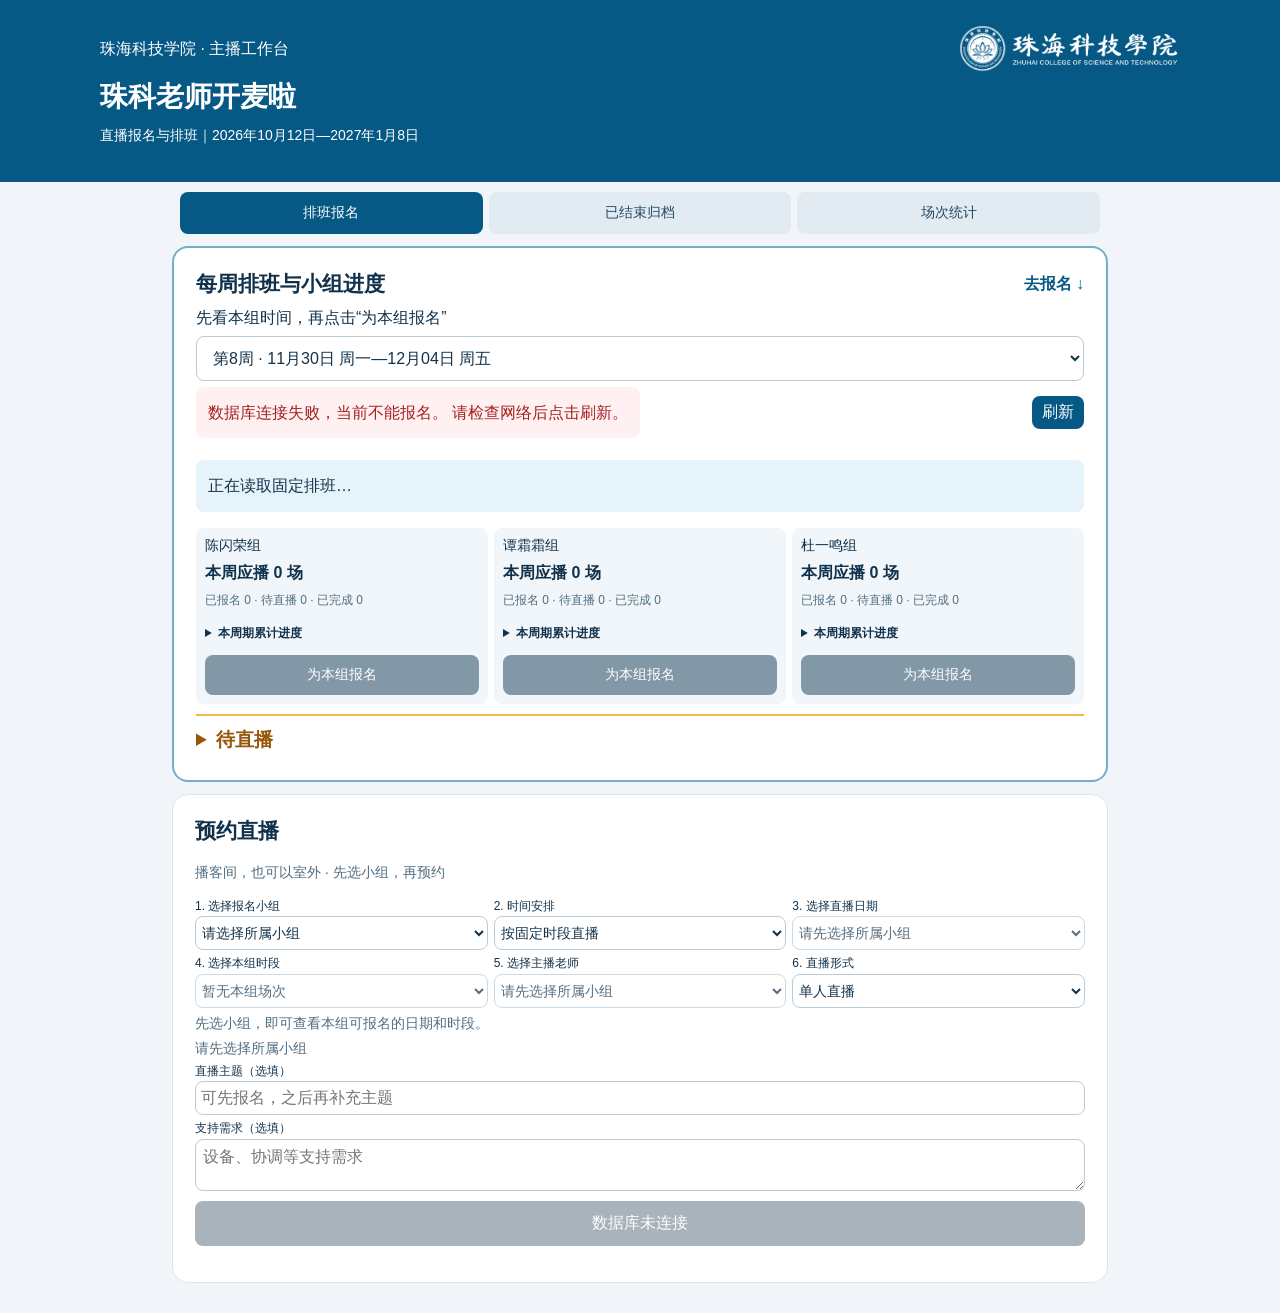
<file: zhuke-live/index.html>
<!doctype html><html lang="zh-CN"><head><meta charset="UTF-8"><meta name="viewport" content="width=device-width,initial-scale=1"><title>珠科老师开麦啦 · 直播报名</title><style>
:root{font-family:-apple-system,BlinkMacSystemFont,"PingFang SC",sans-serif;color:#12324b;background:#f1f5f9}*{box-sizing:border-box}body{margin:0}header{background:#075985;color:white;padding:26px max(20px,calc((100vw - 1080px)/2))}h1{font-size:28px;margin:6px 0}header p{margin:8px 0;line-height:1.7}main{max-width:1120px;margin:auto;padding:20px;display:grid;grid-template-columns:340px 1fr;gap:20px}section{background:white;border:1px solid #dbe5ee;border-radius:16px;padding:22px;margin-bottom:18px}h2{font-size:21px;margin:0 0 16px}label{display:block;font-size:16px;margin:14px 0 7px}input,select,textarea,button{font:inherit;font-size:16px;border-radius:8px;padding:12px;border:1px solid #b8cbd9;max-width:100%}input,select,textarea{width:100%;background:#fff;color:#12324b}textarea{min-height:76px}button{cursor:pointer;background:#075985;color:white;border:0}button:disabled{background:#8298a7;cursor:not-allowed}.wide{width:100%;margin-top:18px}.muted{font-size:14px;color:#536d80;line-height:1.7}.notice{background:#e7f3fb;padding:12px;border-radius:8px;line-height:1.7}.error{color:#a52121;background:#fff1f1}.card{padding:14px 0;border-bottom:1px solid #e0e8ee;line-height:1.7}.card:last-child{border:0}.card strong{font-size:18px}.badge{font-size:14px;color:#036b4a;float:right}.card p{margin:5px 0;white-space:pre-wrap;overflow-wrap:anywhere}.card button{padding:8px 12px;margin-top:8px}.stats{display:flex;gap:10px;flex-wrap:wrap}.stat{background:#f0f6fa;border-radius:8px;padding:10px;flex:1;min-width:130px}.stat b{font-size:22px;display:block;margin-top:8px}.stat progress{display:block;width:100%;height:8px;margin:10px 0;accent-color:#075985}#message{white-space:pre-wrap}summary{cursor:pointer}table{width:100%;border-collapse:collapse;font-size:14px}td,th{text-align:left;padding:9px 3px;border-bottom:1px solid #e1e7eb}footer{padding:12px 22px 32px;text-align:center}.row{display:flex;gap:10px;align-items:center;justify-content:space-between}@media(max-width:760px){main{display:block;padding:12px}header{padding:22px 18px}section{padding:18px}h1{font-size:26px}}:focus-visible{outline:3px solid #f7b84e;outline-offset:3px}
details.fold{border:1px solid #dbe5ee;border-radius:10px;margin:12px 0;padding:12px}summary{font-weight:600;padding:5px 0}.actions{display:flex;gap:8px;flex-wrap:wrap}dialog{border:1px solid #b8cbd9;border-radius:16px;width:min(520px,92vw);max-height:90vh;overflow:auto;color:#12324b}dialog::backdrop{background:#12324b80}.history-entry{border-top:1px solid #dbe5ee;padding:10px 0;white-space:pre-wrap;overflow-wrap:anywhere}.header-top{display:flex;justify-content:space-between;align-items:center;gap:16px}.school-logo{display:block;width:220px;height:auto;flex-shrink:0;object-fit:contain}@media(max-width:760px){.header-top{gap:12px;font-size:12px}.school-logo{width:140px}header h1{margin-top:16px}}.time-pair{display:grid;grid-template-columns:1fr 1fr;gap:10px}.compact-fold{margin:8px 0}.compact-fold>summary{font-size:16px}.stat p{margin:6px 0}header p{font-size:14px}footer{font-size:12px}@media(max-width:760px){header{padding:12px 16px}header h1{font-size:22px;margin:8px 0}header p{margin:4px 0;font-size:12px}.school-logo{width:120px}main{padding:8px;gap:8px}section{padding:12px;margin-bottom:10px;border-radius:12px}h2{font-size:18px;margin-bottom:8px}label{font-size:14px;margin:9px 0 4px}input,select,textarea,button{padding:9px}textarea{min-height:55px}.muted{font-size:12px;line-height:1.55}.notice{font-size:13px;padding:8px;margin:8px 0}.wide{margin-top:12px}details.fold{padding:8px;margin:8px 0}.stat b{font-size:18px}.card strong{font-size:16px}footer{padding:4px 12px 14px}}.overview{grid-column:1/-1;margin-bottom:0;background:linear-gradient(120deg,#fff,#edf8f6)}.overview h2{margin-bottom:2px}.overview-total{color:#047857;font-size:25px;white-space:nowrap}.overview-total small{font-size:13px;font-weight:400}.overview-row{display:grid;grid-template-columns:80px 1fr 52px;gap:10px;align-items:center;margin:12px 0}.overview-track{height:15px;border-radius:8px;background:#dfe9ee;overflow:hidden}.overview-fill{height:100%;border-radius:8px;background:#07866b}.overview-row:nth-child(2) .overview-fill{background:#087caf}.overview-row:nth-child(3) .overview-fill{background:#7760b7}.overview-row b{text-align:right;font-size:20px}.overview .muted{margin:6px 0 0}@media(max-width:760px){.overview{margin-bottom:10px}.overview-row{margin:10px 0;grid-template-columns:75px 1fr 48px;font-size:14px}.overview-total{font-size:23px}.overview-row b{font-size:19px}}.week-front{grid-column:1/-1;margin-bottom:0;border:2px solid #73afcb}.week-front h2{margin-bottom:0}.week-front label{margin-top:10px}.jump-book{color:#075985;white-space:nowrap;font-weight:600;text-decoration:none}.week-front .stat{min-width:220px}.group-times{font-size:15px;font-weight:600;line-height:1.65;color:#075985}.week-front .stat>button{width:100%;margin-top:8px;padding:8px}.week-front .stat>details{font-size:13px}.week-front .stat>details b{font-size:17px}.pending-front{margin-top:14px;border-top:2px solid #f0b94c;padding-top:10px}.pending-front>summary{color:#97570b;font-size:19px;margin:0}.pending-front>p{margin:4px 0}.pending-item{background:#fff7e7;border-left:4px solid #e8a62b;border-radius:7px;padding:9px 10px;margin-top:8px;display:flex;align-items:center;gap:8px;justify-content:space-between}.pending-item p{margin:2px 0}.pending-item button{padding:7px 10px;flex-shrink:0}.pending-item strong{font-size:15px}#form{scroll-margin-top:12px}@media(max-width:760px){.week-front{margin-bottom:10px}.week-front .stat{min-width:100%;padding:9px}.week-front .stat>b{font-size:16px;margin-top:5px}.group-times{font-size:14px}.week-front .stat>button{width:auto;margin-top:3px;padding:6px 12px}.week-front .stats{gap:8px}.pending-item strong{font-size:14px}}.pending-front>summary{padding:5px 0}.sync-row{gap:8px}.sync-row p{margin:6px 0}.sync-row button{padding:6px 10px;flex-shrink:0}#schedule>.fold{margin:0}
[hidden]{display:none!important}main{display:block;max-width:960px;padding:12px}.view-page{min-width:0}.page-nav{display:flex;gap:6px;max-width:936px;margin:10px auto 0;padding:0 8px;position:sticky;top:0;z-index:5;background:#f1f5f9}.page-nav button{flex:1;background:#e1ebf1;color:#244b63;font-size:14px;padding:12px 4px}.page-nav button[aria-current="page"]{background:#075985;color:white}.week-front{margin-bottom:12px}.week-front .stats{display:grid;grid-template-columns:repeat(3,minmax(0,1fr));gap:6px}.week-front .stat{min-width:0;padding:9px;font-size:14px;display:flex;flex-direction:column}.week-front .stat>b{font-size:16px}.week-front .stat>button{width:100%;margin-top:auto;min-height:40px;padding:8px 2px;font-size:14px}.week-front .stat>details{margin:4px 0 8px;font-size:12px}.week-front .stat>details b{font-size:13px}.group-times{font-size:12px;line-height:1.5}.stat .muted{font-size:12px}.stat summary{font-size:12px}#form{display:grid;grid-template-columns:repeat(2,minmax(0,1fr));gap:8px 10px}#form>.muted,#form>details,#form>button,#form>#specialFields{grid-column:1/-1}#form .form-field{min-width:0}#form label{font-size:14px;margin:0 0 4px}#form input,#form select{min-width:0;font-size:16px;padding:9px 5px}#form p{margin:2px 0}#form>.wide{margin-top:0}#form>details{margin:0}#form .time-pair{margin-top:6px}.overview{margin-bottom:12px}.pending-front{margin-top:10px;padding-top:6px}footer{font-size:12px}#counts{overflow-x:auto}@media(max-width:760px){main{padding:8px}.week-front{padding:10px}.week-front .stat{padding:7px 5px;font-size:13px}.week-front .stat>b{font-size:14px}.week-front .stat p{margin:4px 0}.group-times{font-size:11px}.week-front .stat .muted{font-size:11px}.week-front .stat>button{font-size:13px}.week-front h2{font-size:17px}.jump-book{font-size:13px}.page-nav{margin-top:6px}.pending-front>summary{font-size:17px}}
.archive-metrics{display:grid;grid-template-columns:repeat(3,minmax(0,1fr));gap:8px;margin:14px 0 20px}.archive-metric{padding:12px 6px;background:#f0f6fa;border-radius:8px;text-align:center}.archive-metric strong{display:block;font-size:30px;color:#075985;margin-bottom:4px}.archive-metric span{font-size:13px}#archivePage h3{font-size:17px;margin:12px 0}#archiveChart .overview-row{grid-template-columns:80px 1fr 56px;margin:20px 0}#archiveChart .overview-track{height:22px;border-radius:4px}#archiveChart .overview-fill{border-radius:4px}#archivePage>section{margin-bottom:10px}#archiveScale{margin-top:0}@media(max-width:360px){#archiveTitle{font-size:16px}.archive-metric strong{font-size:26px}#archiveChart .overview-row{grid-template-columns:72px 1fr 48px;gap:7px;font-size:14px}}
.count-legend{display:flex;gap:20px;font-size:13px;margin:14px 0}.count-legend span{display:flex;align-items:center;gap:6px}.count-legend i{display:inline-block;width:13px;height:13px;border-radius:3px}.done-key,.teacher-done{background:#087caf}.pending-key,.teacher-pending{background:#eab64c}.teacher-chart-row{margin:16px 0}.teacher-chart-row .row{font-size:14px}.teacher-chart-row .row span{color:#536d80}.teacher-track{display:flex;height:18px;background:#edf2f5;border-radius:4px;overflow:hidden;margin-top:6px}.teacher-chart-row p{margin:4px 0;font-size:12px}#countScale{font-size:12px}
.group-buttons{display:flex;gap:6px;margin:8px 0}.group-buttons button{flex:1;min-width:0;padding:9px 2px;font-size:14px;background:#e1ebf1;color:#244b63}.group-buttons button[aria-pressed="true"]{background:#075985;color:#fff}#submit:disabled{background:#a8b3bb;color:#fff}#form{gap:6px 8px}#form label{margin-bottom:2px}#form input,#form select{padding:7px 5px}
#counts{display:grid;grid-template-columns:repeat(2,minmax(0,1fr));gap:8px 12px;overflow:visible}.teacher-chart-row{margin:0;min-width:0}.teacher-chart-row .row{gap:2px;font-size:13px}.teacher-chart-row .row span{white-space:nowrap;font-size:12px}.teacher-track{height:12px;margin-top:3px}.teacher-chart-row p{margin:2px 0;line-height:1.3}.count-legend{margin:8px 0;gap:12px}#countFreshness{margin:5px 0}#form{grid-template-columns:repeat(3,minmax(0,1fr));gap:6px}#form .form-field{min-width:0}#form .form-field:has(#bookingTeam){order:1}#form .form-field:has(#timeMode){order:2}#form .form-field:has(#date){order:3}#form .form-field:has(#slot){order:4}#form .form-field:has(#teacher){order:5}#form .form-field:has(#mode){order:6}#form #groupHint{order:7}#form #specialFields{order:8}#form #partnerField{order:9;grid-column:span 2;min-width:0}#form #timeHint{order:10}#form .form-field:has(#topic){order:11;grid-column:1/-1}#form .support-field{order:12;grid-column:1/-1}#form #submit{order:13}#form select{width:100%;font-size:14px;padding:7px 2px}#form label{font-size:12px;line-height:1.3}#form textarea{min-height:44px;padding:7px;resize:vertical}#form #groupHint{margin:0;line-height:1.35}#form #timeHint{margin:0;line-height:1.35}
</style></head><body><header><div class="header-top"><div>珠海科技学院 · 主播工作台</div><img class="school-logo" src="[data-uri]" alt="珠海科技学院校徽及校名" width="560" height="118"></div><h1>珠科老师开麦啦</h1><p>直播报名与排班｜2026年10月12日—2027年1月8日</p></header><nav class="page-nav" aria-label="工作台页面"><button id="bookingTab" type="button" aria-current="page" onclick="showPage('booking')">排班报名</button><button id="archiveTab" type="button" onclick="showPage('archive')">已结束归档</button><button id="countsTab" type="button" onclick="showPage('counts')">场次统计</button></nav><main><div id="bookingPage" class="view-page"><section class="week-front" aria-labelledby="weekTitle"><div class="row"><h2 id="weekTitle">每周排班与小组进度</h2><a class="jump-book" href="#form">去报名 ↓</a></div><label for="week">先看本组时间，再点击“为本组报名”</label><select id="week"></select><div class="row sync-row"><p id="connection" class="muted" role="status">正在读取最新排班…</p><button id="refresh">刷新</button></div><p id="rotation" class="notice"></p><div id="stats" class="stats"></div><details class="pending-front"><summary id="pendingTitle">待直播</summary><div id="pendingPreview"></div></details></section><div><section><h2>预约直播</h2><p class="muted">播客间，也可以室外 · 先选小组，再预约</p><form id="form"><div class="form-field"><label for="bookingTeam">1. 选择报名小组</label><select id="bookingTeam" required><option value="">请选择所属小组</option></select></div><p id="groupHint" class="muted">先选小组，即可查看本组可报名的日期和时段。</p><div class="form-field"><label for="timeMode">2. 时间安排</label><select id="timeMode"><option value="fixed">按固定时段直播</option><option value="special">特殊时间（当天改播）</option><option value="completed">补登记已完成直播</option></select></div><div class="form-field"><label for="date">3. 选择直播日期</label><select id="date" required></select></div><div class="form-field"><label id="slotLabel" for="slot">4. 选择本组时段</label><select id="slot" required></select></div><div id="specialFields" hidden><div class="time-pair"><div><div class="form-field"><label for="specialStart">实际开始</label><input id="specialStart" type="time" value="16:00" disabled></div></div><div><div class="form-field"><label for="specialEnd">实际结束</label><input id="specialEnd" type="time" value="17:00" disabled></div></div></div><p class="muted">调整原定当天的直播时间，仍抵扣所选原定场次。</p></div><div class="form-field"><label for="teacher">5. 选择主播老师</label><select id="teacher" required disabled><option value="">请先选择所属小组</option></select></div><div class="form-field"><label for="mode">6. 直播形式</label><select id="mode"><option value="single">单人直播</option><option value="pair">双人直播（限同组）</option></select></div><div id="partnerField" hidden><div class="form-field"><label for="partner">第二位主播</label><select id="partner" disabled><option value="">请先选择主播老师</option></select></div></div><p class="muted" id="timeHint" role="status"></p><div class="form-field"><label for="topic">直播主题（选填）</label><input id="topic" maxlength="200" placeholder="可先报名，之后再补充主题"></div><div class="form-field support-field"><label for="support">支持需求（选填）</label><textarea id="support" maxlength="500" placeholder="设备、协调等支持需求"></textarea></div><button id="submit" class="wide" disabled>连接数据库中…</button></form><p id="message" role="status" class="muted"></p></section></div></div><div id="archivePage" class="view-page" hidden><section aria-labelledby="archiveTitle"><div class="row"><h2 id="archiveTitle">已结束直播 · 数据总览</h2><button type="button" onclick="refresh(false)">刷新</button></div><label for="archiveRange">统计范围</label><select id="archiveRange"><option value="all">全部已结束直播（含历史）</option><option value="month">本月已结束直播</option><option value="week">本周已结束直播</option></select><p id="archiveFreshness" class="muted" role="status">正在读取直播数据…</p><div id="archiveMetrics" class="archive-metrics"></div><h3>各小组已完成场次</h3><div id="archiveChart" role="img" aria-label="各小组已完成直播场次"></div><p id="archiveScale" class="muted"></p><p class="muted">按直播日期统计，仅计已登记结束的场次。双人直播计1场；跨组代播计入主主播所在组。</p></section><section><h2>直播明细</h2><div id="schedule"></div></section></div><div id="countsPage" class="view-page" hidden><section aria-labelledby="teacherChartTitle"><div class="row"><h2 id="teacherChartTitle">老师场次统计</h2><button type="button" onclick="refresh(false)">刷新</button></div><div class="group-buttons" role="group" aria-label="选择小组"><button type="button" data-group="陈闪荣组" aria-pressed="true">陈闪荣组</button><button type="button" data-group="谭霜霜组" aria-pressed="false">谭霜霜组</button><button type="button" data-group="杜一鸣组" aria-pressed="false">杜一鸣组</button></div><select id="countGroup" hidden><option>陈闪荣组</option><option>谭霜霜组</option><option>杜一鸣组</option></select><p id="countFreshness" class="muted" role="status">正在读取统计…</p><div class="count-legend"><span><i class="done-key"></i>已完成</span><span><i class="pending-key"></i>待直播</span></div><div id="counts"></div><p id="countScale" hidden></p></section></div></main><dialog id="editDialog" aria-labelledby="editTitle"><h2 id="editTitle">修改报名</h2><p id="editWho" class="muted"></p><form id="editForm"><label for="editTimeMode">时间安排</label><select id="editTimeMode"><option value="fixed">按固定时段直播</option><option value="special">特殊时间（当天改播）</option></select><label for="editDate">直播日期</label><select id="editDate" required></select><label id="editSlotLabel" for="editSlot">固定时段</label><select id="editSlot" required></select><div id="editSpecialFields" hidden><div class="time-pair"><div><label for="editSpecialStart">实际开始</label><input id="editSpecialStart" type="time" disabled></div><div><label for="editSpecialEnd">实际结束</label><input id="editSpecialEnd" type="time" disabled></div></div><p class="muted">仍计入原定当天的1场任务。</p></div><p class="muted" id="editTimeHint" role="status"></p><label for="editTopic">直播主题（选填）</label><input id="editTopic" maxlength="200" placeholder="可留空，之后再补充"><label for="editSupport">需要的支持</label><textarea id="editSupport" maxlength="500"></textarea><p id="editMessage" role="status" class="muted"></p><div class="actions"><button id="editSave" type="submit">保存修改</button><button id="editHost" type="button">更换主播</button><button id="editClose" type="button">返回</button></div></form></dialog><dialog id="hostDialog" aria-labelledby="hostTitle"><h2 id="hostTitle">更换主播</h2><p id="hostWho" class="muted"></p><form id="hostForm"><label for="hostTeacher">主播老师（全部老师）</label><select id="hostTeacher" required></select><label for="hostPartner">搭档（选填，可跨组）</label><select id="hostPartner"><option value="">无搭档，单人直播</option></select><p class="muted">可跨组更换，日期、时段、主题不变；任务转给主主播所在组，原组不再承担该场。</p><p id="hostMessage" class="muted" role="status"></p><div class="actions"><button id="hostSave" type="submit">保存主播</button><button id="hostClose" type="button">返回</button></div></form></dialog><script>
'use strict';
const TERM_START='2026-10-12',TERM_END='2027-01-08';
let fixedSlots=[],hasLoaded=false,lastUpdated='';
const API='https://vxpjflxtehvfienxbyvo.supabase.co/rest/v1/rpc/';
const KEY='sb_publishable_3TGA5KFODhZgVsNerHBUQw_n1bJzYFh';
const groups={"陈闪荣组": ["陈闪荣", "刘建通", "蔡楚欢", "李睿", "徐晴", "李博艺", "郑薇", "方婉漓", "冯宇婕"], "谭霜霜组": ["谭霜霜", "张恩光", "汤义和", "陈宇", "刘可萱", "李孟凯", "张舒羽", "李帆", "许静茵"], "杜一鸣组": ["杜一鸣", "李宏志", "田育奇", "陈誉铭", "韩宇鈜", "何丽婵", "闫竞文", "林悦", "林妍", "黎开臻"]};

function minutes(t){return Number(t.slice(0,2))*60+Number(t.slice(3,5))}
function completedMode(){return $('timeMode').value==='completed'}
function slotEnded(s){return new Date(s.date+'T'+s.slot.slice(6)+':00+08:00').getTime()<=Date.now()}
function specialMode(edit=false){return $(edit?'editTimeMode':'timeMode').value==='special'}
function timeSlot(edit=false){return specialMode(edit)?$(edit?'editSpecialStart':'specialStart').value+'—'+$(edit?'editSpecialEnd':'specialEnd').value:$(edit?'editSlot':'slot').value}
function slotForBooking(r){return fixedSlots.find(s=>s.booking_id===r.id)}
function taskTeam(s){const b=rows.find(r=>r.id===s.booking_id);return b?(b.team||teamOf(b.teacher)||s.team):s.team}
function isCurrent(r){return !!slotForBooking(r)}
function choices(edit=false){const team=edit?teamOf(editing?.teacher):$('bookingTeam').value;return fixedSlots.filter(s=>s.team===team||(edit&&s.booking_id===editing?.id))}
function selectedOriginal(edit=false){return choices(edit).find(s=>s.date===$(edit?'editDate':'date').value&&s.slot===$(edit?'editSlot':'slot').value)}
function showTimeMode(edit=false){const special=specialMode(edit);$(edit?'editSpecialFields':'specialFields').hidden=!special;for(const id of edit?['editSpecialStart','editSpecialEnd']:['specialStart','specialEnd']){$(id).disabled=!special;$(id).required=special}$(edit?'editSlotLabel':'slotLabel').textContent=special?'原定场次（计入任务）':edit?'固定时段':'4. 选择本组时段'}
function timeError(edit=false){const date=$(edit?'editDate':'date').value,slot=timeSlot(edit),special=specialMode(edit),selected=selectedOriginal(edit);if(!date||!slot)return edit?'请选择日期和时段':!$('bookingTeam').value?'请先选择所属小组':'请选择本组日期和时段';if(!/^([01][0-9]|2[0-3]):[0-5][0-9]—([01][0-9]|2[0-3]):[0-5][0-9]$/.test(slot)||slot.slice(0,5)>=slot.slice(6))return '请填写有效的开始、结束时间，结束须晚于开始';if(edit&&editing&&date===editing.date&&slot===editing.slot&&(!special||selected?.id===slotForBooking(editing)?.id))return '';if(!selected)return '请选择本人小组的原定场次';if(selected.booking_id&&selected.booking_id!==(edit?editing?.id:null))return '该原定场次已有报名，请在原报名上修改';if(!edit&&completedMode()){if(!slotEnded(selected))return '只能补登记已结束时段的直播';if(teamOf($('teacher').value)!==$('bookingTeam').value)return '请选择本组实际主播老师';return ''}if(start(date,slot)<=Date.now())return special?'实际开始时间须晚于现在':'该场次已开始，可选“特殊时间”改到当天稍后直播';if(!edit&&teamOf($('teacher').value)!==$('bookingTeam').value)return '请选择本组实际主播老师';return ''}
function renderDates(edit=false){showTimeMode(edit);const input=$(edit?'editDate':'date'),old=input.value,special=specialMode(edit);const ds=[...new Set(choices(edit).filter(s=>(!edit&&completedMode()?slotEnded(s):special?s.date>=todayCN():start(s.date,s.slot)>Date.now())&&(!s.booking_id||(edit&&s.booking_id===editing?.id))).map(s=>s.date))];if(edit&&editing&&!ds.includes(editing.date))ds.push(editing.date);ds.sort();if(!edit&&completedMode())ds.reverse();input.replaceChildren();for(const d of ds)input.add(new Option(dateLabel(d),d));input.value=ds.includes(old)?old:ds[0]||'';input.disabled=!edit&&!$('bookingTeam').value;if(!ds.length)input.add(new Option(!edit&&!$('bookingTeam').value?'请先选择所属小组':online?'暂无可预约日期':'正在读取场次',''));fillSlots(edit)}
function fillSlots(edit=false){const input=$(edit?'editSlot':'slot'),date=$(edit?'editDate':'date').value,old=input.value,special=specialMode(edit);input.replaceChildren();input.disabled=!edit&&!$('bookingTeam').value;let list=choices(edit).filter(s=>s.date===date);if(edit&&editing&&!special&&date===editing.date&&!list.some(s=>s.slot===editing.slot))list=[...list,{slot:editing.slot,date,booking_id:editing.id,legacy:true}];for(const s of list){const own=edit&&s.booking_id===editing?.id;const unavailable=!own&&((s.booking_id&&s.booking_id!==(edit?editing?.id:null))||(!edit&&completedMode()?!slotEnded(s):special?s.date<todayCN():start(date,s.slot)<=Date.now()));const o=new Option(s.slot+(s.legacy?'（原排班）':s.flex?'（机动场）':'')+(unavailable?'（不可预约）':''),s.slot);o.disabled=!!unavailable;input.add(o)}const previous=[...input.options].find(o=>o.value===old&&!o.disabled);input.value=previous?old:([...input.options].find(o=>!o.disabled)?.value||'');if(!list.length)input.add(new Option('暂无本组场次',''));edit?editSlots():renderSlots()}
function plannedHours(list){const n=list.reduce((sum,r)=>{const [a,b]=r.slot.split('—');return sum+Math.max(0,minutes(b)-minutes(a))},0);return String(Math.round(n/60*100)/100)}
function showPage(page){if(!['booking','archive','counts'].includes(page))page='booking';for(const name of ['booking','archive','counts']){document.getElementById(name+'Page').hidden=name!==page;document.getElementById(name+'Tab').setAttribute('aria-current',name===page?'page':'false')}history.replaceState(null,'','#'+page);window.scrollTo(0,0)}
const $=id=>document.getElementById(id);let rows=[],online=false,busy=false,loading=false;
let refreshTask=null,lastReadAttempt=0;
let receipts={};try{receipts=JSON.parse(localStorage.getItem('zhuke-receipts')||'{}')}catch{};
function participants(r){return [r.teacher,r.co_teacher].filter(Boolean)}
function teamOf(name){return Object.keys(groups).find(g=>groups[g].includes(name))}
function renderPartner(){const paired=$('mode').value==='pair',old=$('partner').value,team=teamOf($('teacher').value);$('partnerField').hidden=!paired;$('partner').disabled=!paired||!team;$('partner').required=paired;$('partner').replaceChildren(new Option(team?'请选择另一位主播老师':'请先选择本人姓名',''));if(paired&&team){for(const name of groups[team]||[])if(name!==$('teacher').value)$('partner').add(new Option(name,name));if([...$('partner').options].some(o=>o.value===old))$('partner').value=old}}
function bookingRpc(payload){if(payload.p_completed){const {p_completed,...data}=payload;return rpc('live_book_completed',data)}return rpc(payload.p_original_slot?'live_book_special':Object.hasOwn(payload,'p_co_teacher')?'live_book_pair':'live_book',payload)}
function save(){localStorage.setItem('zhuke-receipts',JSON.stringify(receipts))}
function dateLabel(d){return d.slice(5).replace('-','月')+'日 周'+['日','一','二','三','四','五','六'][new Date(d+'T12:00:00+08:00').getUTCDay()]}
function start(d,s){return new Date(d+'T'+s.slice(0,5)+':00+08:00').getTime()}
function el(tag,text,cls){let n=document.createElement(tag);if(text!==undefined)n.textContent=text;if(cls)n.className=cls;return n}
async function rpc(name,data={}){const controller=new AbortController(),timer=setTimeout(()=>controller.abort(),18000);try{const r=await fetch(API+name,{method:'POST',headers:{apikey:KEY,'Content-Type':'application/json'},body:JSON.stringify(data),signal:controller.signal});const result=await r.json();if(!r.ok)throw Error(result.message||'服务暂不可用');return result}finally{clearTimeout(timer)}}
for(const g of Object.keys(groups))$('bookingTeam').add(new Option(g,g));
function renderTeachers(){const team=$('bookingTeam').value,old=$('teacher').value;$('teacher').replaceChildren(new Option(team?'请选择本场实际主播老师':'请先选择所属小组',''));for(const name of groups[team]||[])$('teacher').add(new Option(name,name));$('teacher').disabled=!team;if((groups[team]||[]).includes(old))$('teacher').value=old;const rule={'陈闪荣组':'周四9:00—10:00、周五上午两场','谭霜霜组':'周一至周三9:00—10:00','杜一鸣组':'周一至周三10:30—11:30'};$('groupHint').textContent=team?team+'：'+rule[team]+'；轮值周另有周四10:30—11:30机动场。转交场次以本周排班为准，下方列本组可预约日期。':'先选小组，即可查看本组可报名的日期和时段。';renderPartner()}
function selectBookingTeam(team){$('bookingTeam').value=team;renderTeachers();renderDates()}
function bookForTeam(team){selectBookingTeam(team);const chosen=[...$('date').options].find(o=>o.value&&weekStart(o.value)===$('week').value);if(chosen){$('date').value=chosen.value;fillSlots();$('message').textContent='已选择'+team+'，请确认日期、时段并选择主播老师。'}else $('message').textContent='所查看周次暂无可预约的固定场次，已显示本组其他可预约日期；当天改播可选择特殊时间。';$('form').scrollIntoView({behavior:'smooth',block:'start'});$('date').focus()}

let bookingSucceeded=false;
$('form').addEventListener('change',()=>{if(bookingSucceeded){bookingSucceeded=false;$('message').textContent='';renderSlots()}});
function renderSlots(){const error=timeError();$('submit').disabled=bookingSucceeded||!online||busy||!!error;$('submit').textContent=bookingSucceeded?'已报名成功':busy?'正在提交…':online?(completedMode()?'确认补登记（已完成）':'确认报名'):'数据库未连接';$('timeHint').textContent=error||(completedMode()?'请仅登记实际已完成的直播，保存后直接归档并计入统计。已有报名请在待直播中结束该场，勿重复补录。':'每场限一条报名；双人直播请选择同组搭档。')}
function isUnfinished(r){return r.status!=='已结束'&&!r.ended_at}
function canManage(r){return isUnfinished(r)}
function prepareRebooking(r){
 selectBookingTeam(teamOf(r.teacher));$('teacher').value=r.teacher;$('mode').value=r.co_teacher?'pair':'single';renderPartner();if(r.co_teacher)$('partner').value=r.co_teacher;
 $('topic').value=r.topic;$('support').value=r.support||'';
 renderDates();render();
 $('form').scrollIntoView({behavior:'smooth',block:'start'});
}
async function cancelBooking(r){
 if(busy||!isUnfinished(r))return;
 if(!confirm('确认 '+participants(r).join('、')+' 在 '+dateLabel(r.date)+' '+r.slot+' 的直播尚未进行，并取消本场报名？取消后如需报名，请重新提交。'))return;
 const receipt=receipts[r.id];busy=true;render();let cancelled=false;
 try{
  const result=await rpc('live_cancel',{p_id:r.id});
  if(!result.cancelled)throw Error('未收到取消确认');cancelled=true;
  delete receipts[r.id];try{save();const pending=JSON.parse(localStorage.getItem('zhuke-pending')||'null');if(pending&&pending.p_receipt===receipt)localStorage.removeItem('zhuke-pending')}catch{}
  rows=rows.filter(x=>x.id!==r.id);
 }catch(e){alert('暂未确认取消结果：'+e.message+'。请刷新核对，未取消时可再次操作。')}
 finally{busy=false;await refresh();if(cancelled){prepareRebooking(r);$('message').textContent='原报名已取消。已带回主播和主题，请选择新的日期、时段或修改内容，再点击“确认报名”。'}}
}
const foldState=new Map();
function fold(key,title){const d=el('details',undefined,'fold');d.open=foldState.get(key)||false;d.append(el('summary',title));d.ontoggle=()=>foldState.set(key,d.open);return d}
let editing=null,editRequest=null,editSending=false;
function editSnapshot(r){return {date:r.date,slot:r.slot,topic:r.topic,support:r.support||''}}
function editSlots(){if(!editing)return;const error=timeError(true);$('editSave').disabled=editSending||!online||!!error;$('editTimeHint').textContent=error||'修改保留原报名及修改记录。'}
function openEdit(r){if(busy||!online||!isUnfinished(r))return;editing={...r};editRequest=null;const original=slotForBooking(r);$('editTimeMode').value=original&&original.slot!==r.slot?'special':'fixed';$('editSpecialStart').value=r.slot.slice(0,5);$('editSpecialEnd').value=r.slot.slice(6);$('editWho').textContent=participants(r).join('、')+' · '+(teamOf(r.teacher)||r.team);renderDates(true);$('editDate').value=r.date;fillSlots(true);$('editSlot').value=specialMode(true)?original.slot:r.slot;editSlots();$('editTopic').value=r.topic;$('editSupport').value=r.support||'';$('editMessage').textContent=isCurrent(r)?'修改直接保存到原报名，保留修改前后内容和时间。':'原排班，待调整：可保留原时间修改主题；改期时须选择本组固定场次。';$('editDialog').showModal()}
$('editDate').onchange=()=>fillSlots(true);$('editSlot').onchange=editSlots;
$('editClose').onclick=()=>{if(!editSending)$('editDialog').close()};
$('editDialog').oncancel=e=>{if(editSending)e.preventDefault()};
$('editForm').onsubmit=async e=>{e.preventDefault();if(!editing||editSending||!online)return;if(timeError(true)){$('editMessage').textContent=timeError(true);return}const payload={p_id:editing.id,p_date:$('editDate').value,p_slot:timeSlot(true),p_topic:$('editTopic').value.trim(),p_support:$('editSupport').value.trim(),p_expected:editSnapshot(editing)};if(specialMode(true))payload.p_original_slot=selectedOriginal(true)?.id;if(!payload.p_slot)return;const signature=JSON.stringify(payload);if(!editRequest||editRequest.signature!==signature)editRequest={signature,id:crypto.randomUUID()};payload.p_request_id=editRequest.id;editSending=true;busy=true;$('editSave').disabled=true;$('editClose').disabled=true;$('editMessage').textContent='正在保存…';try{await rpc(payload.p_original_slot?'live_update_special':'live_update',payload);$('editDialog').close();$('message').textContent='修改已保存，可在该场次的“修改记录”中查看。';editing=null}catch(err){$('editMessage').textContent='未能确认修改：'+err.message+'。如提示记录已变化，请返回并重新打开修改。'}finally{editSending=false;busy=false;$('editClose').disabled=false;await refresh();editSlots()}};
let hostEditing=null,hostRequest=null,hostSending=false;
function hostSnapshot(r){return {...editSnapshot(r),teacher:r.teacher,co_teacher:r.co_teacher||null}}
function renderHostPartner(){const old=$('hostPartner').value,team=teamOf(hostEditing?.teacher)||hostEditing?.team;$('hostPartner').replaceChildren(new Option('无搭档，单人直播',''));for(const name of Object.values(groups).flat())if(name!==$('hostTeacher').value)$('hostPartner').add(new Option(name+' · '+teamOf(name),name));if([...$('hostPartner').options].some(o=>o.value===old))$('hostPartner').value=old}
function openHost(r){if(busy||!online||!isUnfinished(r))return;hostEditing={...r};hostRequest=null;const team=teamOf(r.teacher)||r.team;$('hostWho').textContent=dateLabel(r.date)+' '+r.slot+' · '+team+' · 原主播：'+participants(r).join('、');$('hostTeacher').replaceChildren();for(const name of Object.values(groups).flat())$('hostTeacher').add(new Option(name+' · '+teamOf(name),name));$('hostTeacher').value=r.teacher;renderHostPartner();$('hostPartner').value=[...$('hostPartner').options].some(o=>o.value===r.co_teacher)?r.co_teacher:'';$('hostMessage').textContent='';$('hostSave').disabled=false;$('hostDialog').showModal()}
$('hostTeacher').onchange=renderHostPartner;
$('hostClose').onclick=()=>{if(!hostSending)$('hostDialog').close()};$('hostDialog').oncancel=e=>{if(hostSending)e.preventDefault()};
$('editHost').onclick=()=>{if(editSending||!editing)return;const r=editing;$('editDialog').close();openHost(r)};
$('hostForm').onsubmit=async e=>{e.preventDefault();if(hostSending||busy||!online||!hostEditing)return;const teacher=$('hostTeacher').value,partner=$('hostPartner').value||null,team=teamOf(hostEditing.teacher)||hostEditing.team;if(!teamOf(teacher)||(partner&&(partner===teacher||!teamOf(partner)))){$('hostMessage').textContent='请选择名单中的主播和另一位搭档';return}const payload={p_id:hostEditing.id,p_teacher:teacher,p_co_teacher:partner,p_expected:hostSnapshot(hostEditing)},signature=JSON.stringify(payload);if(!hostRequest||hostRequest.signature!==signature)hostRequest={signature,id:crypto.randomUUID()};payload.p_request_id=hostRequest.id;hostSending=true;busy=true;$('hostSave').disabled=true;$('hostClose').disabled=true;$('hostMessage').textContent='正在保存…';try{await rpc('live_reassign',payload);$('hostDialog').close();$('message').textContent='主播已更换，任务已归主主播所在组，可查看修改记录。';hostEditing=null}catch(err){$('hostMessage').textContent='未能确认更换：'+err.message+'。请刷新核对，避免重复修改。'}finally{hostSending=false;busy=false;$('hostSave').disabled=false;$('hostClose').disabled=false;await refresh()}};
function bookingCard(r){const c=el('article',undefined,'card');c.append(el('span',r.status,'badge'),el('strong',dateLabel(r.date)+' '+r.slot),el('p',participants(r).join('、')+(r.co_teacher?'（双人直播）':'（单人直播）')+' · '+(teamOf(r.teacher)||r.team)+' · 播客间，也可以室外'),el('p',r.topic));const original=slotForBooking(r);if(original&&taskTeam(original)!==original.team)c.append(el('p','跨组代播 · 原'+original.team+'的任务转交'+taskTeam(original),'notice'));if(original&&original.slot!==r.slot)c.append(el('p','特殊时间改播 · 原定 '+original.slot+'，仍计1场','notice'));if(!isCurrent(r))c.append(el('p',r.date>=TERM_START&&isUnfinished(r)?'原排班，待调整（不计入新周期目标）':'历史／例外场次（不计入新周期目标）','notice'));if(r.support)c.append(el('p','支持需求：'+r.support,'muted'));if(r.ended_at)c.append(el('p','结束登记：'+new Date(r.ended_at).toLocaleString('zh-CN',{timeZone:'Asia/Shanghai'}),'muted'));const actions=el('div',undefined,'actions');if(canManage(r)){const b=el('button','结束直播');b.disabled=busy||!online||start(r.date,r.slot)>Date.now();b.onclick=async()=>{if(busy||!confirm('确认 '+participants(r).join('、')+' 这场直播已结束？'))return;busy=true;render();try{await rpc('live_finish',{p_id:r.id})}catch(e){alert('未能确认结束：'+e.message)}finally{busy=false;await refresh()}};actions.append(b)}if(isUnfinished(r)){const edit=el('button','修改');edit.disabled=busy||!online;edit.onclick=()=>openEdit(r);const cancel=el('button','取消报名');cancel.disabled=busy||!online;cancel.onclick=()=>cancelBooking(r);const host=el('button','更换主播');host.disabled=busy||!online;host.onclick=()=>openHost(r);actions.append(edit,host,cancel)}const history=el('button','修改记录'),body=el('div');body.hidden=true;history.onclick=async()=>{body.hidden=!body.hidden;if(body.hidden)return;history.disabled=true;body.replaceChildren(el('p','正在读取…','muted'));try{const items=await rpc('live_history',{p_id:r.id});body.replaceChildren();if(!items.length)body.append(el('p','暂无修改记录','muted'));for(const h of items){const entry=el('div',undefined,'history-entry');entry.append(el('b',new Date(h.changed_at).toLocaleString('zh-CN',{timeZone:'Asia/Shanghai'})));for(const [key,label] of [['date','日期'],['slot','时段'],['topic','主题'],['support','支持需求'],['teacher','主播'],['co_teacher','搭档'],['team','任务小组']])if(h.before[key]!==h.after[key])entry.append(el('p',label+'：'+(h.before[key]||'未填写')+' → '+(h.after[key]||'未填写')));body.append(entry)}}catch(e){body.replaceChildren(el('p','读取失败：'+e.message,'muted'))}finally{history.disabled=false}};actions.append(history);c.append(actions,body);return c}
function weekStart(d){const n=Math.floor((Date.parse(d+'T00:00:00Z')-Date.parse(TERM_START+'T00:00:00Z'))/604800000);return addDays(TERM_START,n*7)}
function addDays(d,n){return new Date(Date.parse(d+'T00:00:00Z')+n*86400000).toISOString().slice(0,10)}
function todayCN(){return new Intl.DateTimeFormat('sv-SE',{timeZone:'Asia/Shanghai',year:'numeric',month:'2-digit',day:'2-digit'}).format(new Date())}
function renderTeacherCounts(){
const target=$('counts');target.replaceChildren();
if(!hasLoaded){$('countFreshness').textContent='统计尚未加载，请点击刷新。';$('countScale').textContent='';return}
const valid=rows.filter(r=>r.status!=='已取消'),team=$('countGroup').value;
const all=Object.values(groups).flat().map(name=>{const mine=valid.filter(r=>participants(r).includes(name)),done=mine.filter(r=>!isUnfinished(r)).length;return {name,total:mine.length,done,pending:mine.length-done}}),max=Math.max(1,...all.map(r=>r.total));
const list=all.filter(r=>(groups[team]||[]).includes(r.name)).sort((a,b)=>b.total-a.total);
$('countFreshness').textContent=team+' · '+list.length+' 位老师 · '+(online?'更新于 ':'连接中断，显示上次数据 · ')+lastUpdated;
for(const r of list){const row=el('div',undefined,'teacher-chart-row'),top=el('div',undefined,'row'),track=el('div',undefined,'teacher-track'),done=el('div',undefined,'teacher-done'),pending=el('div',undefined,'teacher-pending');top.append(el('strong',r.name),el('span','累计 '+r.total+' 场'));done.style.width=r.done/max*100+'%';pending.style.width=r.pending/max*100+'%';track.append(done,pending);track.setAttribute('role','img');track.setAttribute('aria-label',r.name+'：已完成'+r.done+'场，待直播'+r.pending+'场，累计'+r.total+'场');row.append(top,track,el('p','已完成 '+r.done+' · 待直播 '+r.pending,'muted'));target.append(row)}
$('countScale').textContent='三组使用相同刻度：0—'+max+' 场。';
}
$('countGroup').onchange=renderTeacherCounts;document.querySelectorAll('.group-buttons button').forEach(btn=>btn.addEventListener('click',()=>{$('countGroup').value=btn.dataset.group;document.querySelectorAll('.group-buttons button').forEach(b=>b.setAttribute('aria-pressed',String(b===btn)));renderTeacherCounts()}));
function renderPendingPreview(){const target=$('pendingPreview');target.replaceChildren();const pending=rows.filter(isUnfinished);$('pendingTitle').textContent=hasLoaded?'待直播 · '+pending.length+' 场':'待直播';if(!hasLoaded){target.append(el('p','正在等待最新报名数据…','muted'));return}if(!online)target.append(el('p','连接中断，以下为上次读取的数据','notice error'));if(!pending.length)target.append(el('p','暂无待直播报名','muted'));for(const r of pending){const item=el('div',undefined,'pending-item'),info=el('div');info.append(el('strong',dateLabel(r.date)+' '+r.slot),el('p',(teamOf(r.teacher)||r.team)+' · '+participants(r).join('、'),'muted'));const entry=el('div'),body=el('div'),key='pendingCard:'+r.id,opened=foldState.get(key)||false,view=el('button',opened?'收起':'查看 / 管理');view.type='button';body.hidden=!opened;if(opened)body.append(bookingCard(r));view.onclick=()=>{body.hidden=!body.hidden;foldState.set(key,!body.hidden);view.textContent=body.hidden?'查看 / 管理':'收起';if(!body.hidden)body.replaceChildren(bookingCard(r))};item.append(info,view);entry.append(item,body);target.append(entry)}}
function archiveRecords(){const range=$('archiveRange').value,today=todayCN(),monday=weekStart(today);return rows.filter(r=>!isUnfinished(r)&&r.status!=='已取消'&&(range==='week'?r.date>=monday&&r.date<=addDays(monday,6):range==='month'?r.date.slice(0,7)===today.slice(0,7):true))}
function renderArchive(){
const records=archiveRecords(),chart=$('archiveChart'),metrics=$('archiveMetrics');chart.replaceChildren();metrics.replaceChildren();
if(!hasLoaded){$('archiveFreshness').textContent=online?'正在读取直播数据…':'数据尚未加载，请点击刷新。';$('archiveScale').textContent='';chart.setAttribute('aria-label','直播数据尚未加载');return records}
const range=$('archiveRange').value,today=todayCN(),dates=records.map(r=>r.date).sort(),scope=range==='week'?weekStart(today)+' 至 '+addDays(weekStart(today),6):range==='month'?today.slice(0,7)+' 月':dates.length?dates[0]+' 至 '+dates[dates.length-1]:'全部历史';
$('archiveFreshness').textContent=scope+' · '+(online?'更新于 ':'连接中断，显示上次数据 · ')+lastUpdated;
for(const [label,value] of [['已完成 / 场',records.length],['参与老师 / 人',new Set(records.flatMap(participants)).size],['双人直播 / 场',records.filter(r=>r.co_teacher).length]]){const box=el('div',undefined,'archive-metric');box.append(el('strong',String(value)),el('span',label));metrics.append(box)}
const totals=Object.keys(groups).map(team=>({team,count:records.filter(r=>(teamOf(r.teacher)||r.team)===team).length}));const unknown=records.filter(r=>!Object.keys(groups).includes(teamOf(r.teacher)||r.team)).length;if(unknown)totals.push({team:'其他／未分组',count:unknown});const max=Math.max(1,...totals.map(x=>x.count));
chart.setAttribute('aria-label',totals.map(x=>x.team+'：'+x.count+'场').join('；'));
for(const {team,count} of totals){const row=el('div',undefined,'overview-row'),track=el('div',undefined,'overview-track'),bar=el('div',undefined,'overview-fill');bar.style.width=(count/max*100)+'%';track.append(bar);row.append(el('span',team),track,el('b',count+' 场'));chart.append(row)}
$('archiveScale').textContent=records.length?'横条长度统一从 0 起算，上限 '+max+' 场。':'所选范围暂无已结束直播。';return records
}
$('archiveRange').onchange=render;
function render(){
renderPendingPreview();

renderSlots();
const current=rows.filter(isCurrent),week=$('week').value,ws=fixedSlots.filter(s=>weekStart(s.date)===week),flex=ws.find(s=>s.flex);
$('rotation').textContent=flex?dateLabel(flex.date)+' 10:30—11:30 机动场：'+taskTeam(flex):'正在读取固定排班…';
$('stats').replaceChildren();for(const g of Object.keys(groups)){const target=fixedSlots.filter(s=>taskTeam(s)===g).length,wt=ws.filter(s=>taskTeam(s)===g).length,mine=current.filter(r=>teamOf(r.teacher)===g),wm=mine.filter(r=>weekStart(r.date)===week),done=mine.filter(r=>!isUnfinished(r)).length,wd=wm.filter(r=>!isUnfinished(r)).length,box=el('div',g,'stat');const ownSlots=ws.filter(s=>taskTeam(s)===g);for(const time of [...new Set(ownSlots.map(s=>s.slot))]){const dates=ownSlots.filter(s=>s.slot===time).map(s=>'周'+['日','一','二','三','四','五','六'][new Date(s.date+'T12:00:00+08:00').getUTCDay()]+(s.flex?'（机动）':''));box.append(el('p',dates.join('、')+' '+time,'group-times'))}box.append(el('b','本周应播 '+wt+' 场'),el('p','已报名 '+wm.length+' · 待直播 '+(wm.length-wd)+' · 已完成 '+wd,'muted'));const period=el('details');period.append(el('summary','本周期累计进度'),el('b','本周期 '+done+' / '+target+' 场'),el('p','已报名 '+mine.length+' · 待直播 '+(mine.length-done)+' · 还需完成 '+Math.max(0,target-done),'muted'));const bar=el('progress');bar.max=target||1;bar.value=done;bar.textContent=done+'/'+target;period.append(bar);box.append(period);const book=el('button','为本组报名');book.type='button';book.disabled=!online||busy;book.onclick=()=>bookForTeam(g);box.append(book);$('stats').append(box)}
const list=$('schedule');list.replaceChildren();const shown=renderArchive();for(const [key,title,records] of [['archive','查看已结束直播明细',shown]]){const outer=fold(key,title+' · '+records.length+' 场');for(const g of Object.keys(groups)){const groupRows=records.filter(r=>(teamOf(r.teacher)||r.team)===g),part=fold(key+g,g+' · '+groupRows.length+' 场');if(!groupRows.length)part.append(el('p','暂无场次','muted'));for(const r of groupRows)part.append(bookingCard(r));outer.append(part)}list.append(outer)}
renderTeacherCounts();
}
async function refresh(force=true){
  if(refreshTask){await refreshTask;if(!force)return;return refresh(true)}
  if(!force&&Date.now()-lastReadAttempt<10000)return;
  lastReadAttempt=Date.now();loading=true;$('refresh').disabled=true;
  refreshTask=(async()=>{try{const data=await rpc('live_slots');if(!Array.isArray(data.slots)||!Array.isArray(data.bookings))throw Error('返回数据格式异常');fixedSlots=data.slots;hasLoaded=true;lastUpdated=new Date().toLocaleTimeString('zh-CN',{timeZone:'Asia/Shanghai'});rows=data.bookings.sort((a,b)=>(a.date+' '+a.slot).localeCompare(b.date+' '+b.slot));online=true;$('connection').textContent='更新于 '+new Date().toLocaleTimeString('zh-CN')+' · 点击刷新同步';$('connection').className='muted'}catch(e){online=false;$('connection').textContent='数据库连接失败，当前不能报名。'+(rows.length?'下面为上次读取的排班。':'')+' 请检查网络后点击刷新。';$('connection').className='notice error'}finally{loading=false;renderDates();if(editing){renderDates(true);editSlots()}render()}})();
  try{await refreshTask}finally{refreshTask=null;$('refresh').disabled=false}
}
$('timeMode').onchange=()=>{ $('date').value='';renderDates()};$('editTimeMode').onchange=()=>renderDates(true);for(const id of ['specialStart','specialEnd'])$(id).oninput=renderSlots;for(const id of ['editSpecialStart','editSpecialEnd'])$(id).oninput=editSlots;
$('bookingTeam').onchange=()=>{renderTeachers();renderDates()};$('teacher').onchange=()=>{renderPartner();renderSlots()};$('mode').onchange=renderPartner;
$('date').onchange=()=>fillSlots();$('slot').onchange=renderSlots;$('week').onchange=render;$('refresh').onclick=()=>refresh(false);
$('form').onsubmit=async e=>{e.preventDefault();if(!online||busy)return;if(timeError()){$('message').textContent=timeError();return}const pair=$('mode').value==='pair',teacher=$('teacher').value,partner=pair?$('partner').value:null;if(!teamOf(teacher)||(pair&&(!partner||partner===teacher||teamOf(partner)!==teamOf(teacher)))){$('message').textContent='请选择本人姓名；双人直播还需选择同组的另一位老师。';return}if(completedMode()&&!confirm('确认所选场次已实际完成直播？补登记后将直接计入已结束归档和老师统计。'))return;let receipt=crypto.randomUUID(),payload={p_teacher:teacher,p_co_teacher:partner,p_date:$('date').value,p_slot:timeSlot(),p_topic:$('topic').value.trim(),p_support:$('support').value.trim(),p_receipt:receipt};if(completedMode())payload.p_completed=true;if(specialMode())payload.p_original_slot=selectedOriginal()?.id;try{localStorage.setItem('zhuke-pending',JSON.stringify(payload))}catch{$('message').textContent='当前浏览器无法保存报名信息，请退出无痕模式或更换浏览器。';return}busy=true;renderSlots();$('message').textContent='正在保存，请稍候…';try{let result=await bookingRpc(payload);receipts[result.id]=receipt;save();localStorage.removeItem('zhuke-pending');bookingSucceeded=true;$('message').textContent=payload.p_completed?'补登记成功！已计入已结束归档、小组和老师场次统计。':'报名成功！如需调整，可在前方待直播列表中点击“修改”。';$('topic').value='';$('support').value=''}catch(e){$('message').textContent='暂未确认报名结果：'+e.message+'。请先刷新核对；系统会尝试恢复本次提交。'}finally{busy=false;await refresh()}};

async function recover(){let p;try{p=JSON.parse(localStorage.getItem('zhuke-pending')||'null')}catch{}if(!p)return;try{const r=await bookingRpc(p);receipts[r.id]=p.p_receipt;save();localStorage.removeItem('zhuke-pending');$('message').textContent=p.p_completed?'已恢复上次补登记，已计入已结束归档和统计。':'已恢复上次报名。如需调整，可在前方待直播列表中点击“取消报名”。';await refresh()}catch{}}
document.addEventListener('visibilitychange',()=>{if(!document.hidden)render()});
for(let i=0;i<13;i++){const d=addDays(TERM_START,i*7);$('week').add(new Option('第'+(i+1)+'周 · '+dateLabel(d)+'—'+dateLabel(addDays(d,4)),d))}const w=weekStart(todayCN());$('week').value=w<TERM_START?TERM_START:w>addDays(TERM_START,84)?addDays(TERM_START,84):w;renderTeachers();renderDates();showPage(location.hash.slice(1));refresh().then(recover);
</script></body></html>
</file>
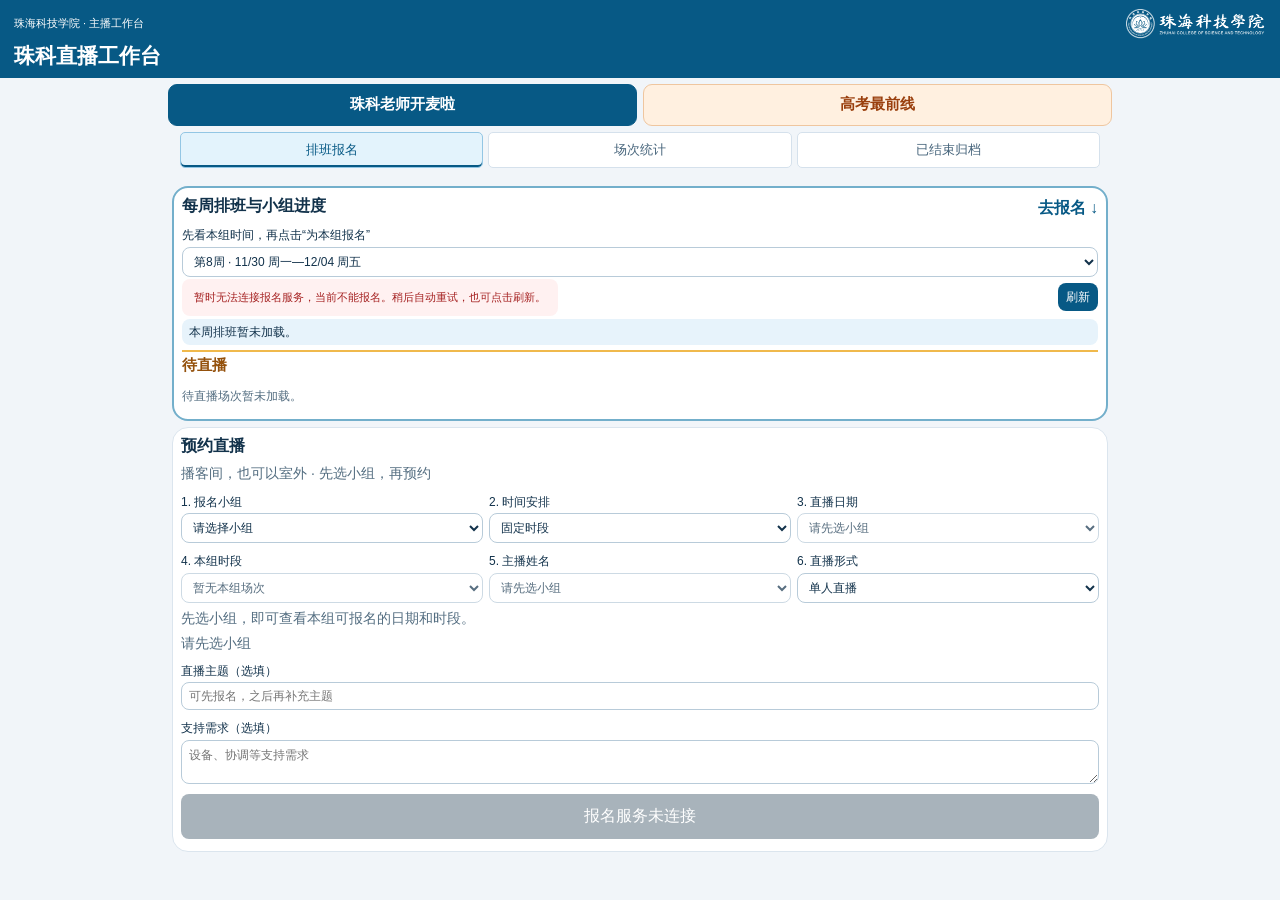
<file: site-overrides/zhuke-live/index.html>
<!doctype html><html lang="zh-CN"><head><meta charset="UTF-8"><meta name="viewport" content="width=device-width,initial-scale=1"><title>珠科直播工作台 · 珠科老师开麦啦与高考最前线</title><style>
:root{font-family:-apple-system,BlinkMacSystemFont,"PingFang SC",sans-serif;color:#12324b;background:#f1f5f9}*{box-sizing:border-box}body{margin:0}header{background:#075985;color:white;padding:26px max(20px,calc((100vw - 1080px)/2))}h1{font-size:28px;margin:6px 0}header p{margin:8px 0;line-height:1.7}main{max-width:1120px;margin:auto;padding:20px;display:grid;grid-template-columns:340px 1fr;gap:20px}section{background:white;border:1px solid #dbe5ee;border-radius:16px;padding:22px;margin-bottom:18px}h2{font-size:21px;margin:0 0 16px}label{display:block;font-size:16px;margin:14px 0 7px}input,select,textarea,button{font:inherit;font-size:16px;border-radius:8px;padding:12px;border:1px solid #b8cbd9;max-width:100%}input,select,textarea{width:100%;background:#fff;color:#12324b}textarea{min-height:76px}button{cursor:pointer;background:#075985;color:white;border:0}button:disabled{background:#8298a7;cursor:not-allowed}.wide{width:100%;margin-top:18px}.muted{font-size:14px;color:#536d80;line-height:1.7}.notice{background:#e7f3fb;padding:12px;border-radius:8px;line-height:1.7}.error{color:#a52121;background:#fff1f1}.card{padding:14px 0;border-bottom:1px solid #e0e8ee;line-height:1.7}.card:last-child{border:0}.card strong{font-size:18px}.badge{font-size:14px;color:#036b4a;float:right}.card p{margin:5px 0;white-space:pre-wrap;overflow-wrap:anywhere}.card button{padding:8px 12px;margin-top:8px}.stats{display:flex;gap:10px;flex-wrap:wrap}.stat{background:#f0f6fa;border-radius:8px;padding:10px;flex:1;min-width:130px}.stat b{font-size:22px;display:block;margin-top:8px}.stat progress{display:block;width:100%;height:8px;margin:10px 0;accent-color:#075985}#message{white-space:pre-wrap}summary{cursor:pointer}table{width:100%;border-collapse:collapse;font-size:14px}td,th{text-align:left;padding:9px 3px;border-bottom:1px solid #e1e7eb}footer{padding:12px 22px 32px;text-align:center}.row{display:flex;gap:10px;align-items:center;justify-content:space-between}@media(max-width:760px){main{display:block;padding:12px}header{padding:22px 18px}section{padding:18px}h1{font-size:26px}}:focus-visible{outline:3px solid #f7b84e;outline-offset:3px}
details.fold{border:1px solid #dbe5ee;border-radius:10px;margin:12px 0;padding:12px}summary{font-weight:600;padding:5px 0}.actions{display:flex;gap:8px;flex-wrap:wrap}dialog{border:1px solid #b8cbd9;border-radius:16px;width:min(520px,92vw);max-height:90vh;overflow:auto;color:#12324b}dialog::backdrop{background:#12324b80}.history-entry{border-top:1px solid #dbe5ee;padding:10px 0;white-space:pre-wrap;overflow-wrap:anywhere}.header-top{display:flex;justify-content:space-between;align-items:center;gap:16px}.school-logo{display:block;width:220px;height:auto;flex-shrink:0;object-fit:contain}@media(max-width:760px){.header-top{gap:12px;font-size:12px}.school-logo{width:140px}header h1{margin-top:16px}}.time-pair{display:grid;grid-template-columns:1fr 1fr;gap:10px}.compact-fold{margin:8px 0}.compact-fold>summary{font-size:16px}.stat p{margin:6px 0}header p{font-size:14px}footer{font-size:12px}@media(max-width:760px){header{padding:12px 16px}header h1{font-size:22px;margin:8px 0}header p{margin:4px 0;font-size:12px}.school-logo{width:120px}main{padding:8px;gap:8px}section{padding:12px;margin-bottom:10px;border-radius:12px}h2{font-size:18px;margin-bottom:8px}label{font-size:14px;margin:9px 0 4px}input,select,textarea,button{padding:9px}textarea{min-height:55px}.muted{font-size:12px;line-height:1.55}.notice{font-size:13px;padding:8px;margin:8px 0}.wide{margin-top:12px}details.fold{padding:8px;margin:8px 0}.stat b{font-size:18px}.card strong{font-size:16px}footer{padding:4px 12px 14px}}.overview{grid-column:1/-1;margin-bottom:0;background:linear-gradient(120deg,#fff,#edf8f6)}.overview h2{margin-bottom:2px}.overview-total{color:#047857;font-size:25px;white-space:nowrap}.overview-total small{font-size:13px;font-weight:400}.overview-row{display:grid;grid-template-columns:80px 1fr 52px;gap:10px;align-items:center;margin:12px 0}.overview-track{height:15px;border-radius:8px;background:#dfe9ee;overflow:hidden}.overview-fill{height:100%;border-radius:8px;background:#07866b}.overview-row:nth-child(2) .overview-fill{background:#087caf}.overview-row:nth-child(3) .overview-fill{background:#7760b7}.overview-row b{text-align:right;font-size:20px}.overview .muted{margin:6px 0 0}@media(max-width:760px){.overview{margin-bottom:10px}.overview-row{margin:10px 0;grid-template-columns:75px 1fr 48px;font-size:14px}.overview-total{font-size:23px}.overview-row b{font-size:19px}}.week-front{grid-column:1/-1;margin-bottom:0;border:2px solid #73afcb}.week-front h2{margin-bottom:0}.week-front label{margin-top:10px}.jump-book{color:#075985;white-space:nowrap;font-weight:600;text-decoration:none}.week-front .stat{min-width:220px}.group-times{font-size:15px;font-weight:600;line-height:1.65;color:#075985}.week-front .stat>button{width:100%;margin-top:8px;padding:8px}.week-front .stat>details{font-size:13px}.week-front .stat>details b{font-size:17px}.pending-front{margin-top:14px;border-top:2px solid #f0b94c;padding-top:10px}.pending-front>summary{color:#97570b;font-size:19px;margin:0}.pending-front>p{margin:4px 0}.pending-item{background:#fff7e7;border-left:4px solid #e8a62b;border-radius:7px;padding:9px 10px;margin-top:8px;display:flex;align-items:center;gap:8px;justify-content:space-between}.pending-item p{margin:2px 0}.pending-item button{padding:7px 10px;flex-shrink:0}.pending-item strong{font-size:15px}#form{scroll-margin-top:12px}@media(max-width:760px){.week-front{margin-bottom:10px}.week-front .stat{min-width:100%;padding:9px}.week-front .stat>b{font-size:16px;margin-top:5px}.group-times{font-size:14px}.week-front .stat>button{width:auto;margin-top:3px;padding:6px 12px}.week-front .stats{gap:8px}.pending-item strong{font-size:14px}}.pending-front>summary{padding:5px 0}.sync-row{gap:8px}.sync-row p{margin:6px 0}.sync-row button{padding:6px 10px;flex-shrink:0}#schedule>.fold{margin:0}
[hidden]{display:none!important}main{display:block;max-width:960px;padding:12px}.view-page{min-width:0}.page-nav{display:flex;gap:6px;max-width:936px;margin:10px auto 0;padding:0 8px;position:sticky;top:0;z-index:5;background:#f1f5f9}.page-nav button{flex:1;background:#e1ebf1;color:#244b63;font-size:14px;padding:12px 4px}.page-nav button[aria-current="page"]{background:#075985;color:white}.week-front{margin-bottom:12px}.week-front .stats{display:grid;grid-template-columns:repeat(3,minmax(0,1fr));gap:6px}.week-front .stat{min-width:0;padding:9px;font-size:14px;display:flex;flex-direction:column}.week-front .stat>b{font-size:16px}.week-front .stat>button{width:100%;margin-top:auto;min-height:40px;padding:8px 2px;font-size:14px}.week-front .stat>details{margin:4px 0 8px;font-size:12px}.week-front .stat>details b{font-size:13px}.group-times{font-size:12px;line-height:1.5}.stat .muted{font-size:12px}.stat summary{font-size:12px}#form{display:grid;grid-template-columns:repeat(2,minmax(0,1fr));gap:8px 10px}#form>.muted,#form>details,#form>button,#form>#specialFields{grid-column:1/-1}#form .form-field{min-width:0}#form label{font-size:14px;margin:0 0 4px}#form input,#form select{min-width:0;font-size:16px;padding:9px 5px}#form p{margin:2px 0}#form>.wide{margin-top:0}#form>details{margin:0}#form .time-pair{margin-top:6px}.overview{margin-bottom:12px}.pending-front{margin-top:10px;padding-top:6px}footer{font-size:12px}#counts{overflow-x:auto}@media(max-width:760px){main{padding:8px}.week-front{padding:10px}.week-front .stat{padding:7px 5px;font-size:13px}.week-front .stat>b{font-size:14px}.week-front .stat p{margin:4px 0}.group-times{font-size:11px}.week-front .stat .muted{font-size:11px}.week-front .stat>button{font-size:13px}.week-front h2{font-size:17px}.jump-book{font-size:13px}.page-nav{margin-top:6px}.pending-front>summary{font-size:17px}}
.archive-metrics{display:grid;grid-template-columns:repeat(3,minmax(0,1fr));gap:8px;margin:14px 0 20px}.archive-metric{padding:12px 6px;background:#f0f6fa;border-radius:8px;text-align:center}.archive-metric strong{display:block;font-size:30px;color:#075985;margin-bottom:4px}.archive-metric span{font-size:13px}#archivePage h3{font-size:17px;margin:12px 0}#archiveChart .overview-row{grid-template-columns:80px 1fr 56px;margin:20px 0}#archiveChart .overview-track{height:22px;border-radius:4px}#archiveChart .overview-fill{border-radius:4px}#archivePage>section{margin-bottom:10px}#archiveScale{margin-top:0}@media(max-width:360px){#archiveTitle{font-size:16px}.archive-metric strong{font-size:26px}#archiveChart .overview-row{grid-template-columns:72px 1fr 48px;gap:7px;font-size:14px}}
.count-legend{display:flex;gap:20px;font-size:13px;margin:14px 0}.count-legend span{display:flex;align-items:center;gap:6px}.count-legend i{display:inline-block;width:13px;height:13px;border-radius:3px}.done-key,.teacher-done{background:#087caf}.pending-key,.teacher-pending{background:#eab64c}.teacher-chart-row{margin:16px 0}.teacher-chart-row .row{font-size:14px}.teacher-chart-row .row span{color:#536d80}.teacher-track{display:flex;height:18px;background:#edf2f5;border-radius:4px;overflow:hidden;margin-top:6px}.teacher-chart-row p{margin:4px 0;font-size:12px}#countScale{font-size:12px}
.group-buttons{display:flex;gap:6px;margin:8px 0}.group-buttons button{flex:1;min-width:0;padding:9px 2px;font-size:14px;background:#e1ebf1;color:#244b63}.group-buttons button[aria-pressed="true"]{background:#075985;color:#fff}#submit:disabled{background:#a8b3bb;color:#fff}#form{gap:6px 8px}#form label{margin-bottom:2px}#form input,#form select{padding:7px 5px}
#counts{display:grid;grid-template-columns:repeat(2,minmax(0,1fr));gap:8px 12px;overflow:visible}.teacher-chart-row{margin:0;min-width:0}.teacher-chart-row .row{gap:2px;font-size:13px}.teacher-chart-row .row span{white-space:nowrap;font-size:12px}.teacher-track{height:12px;margin-top:3px}.teacher-chart-row p{margin:2px 0;line-height:1.3}.count-legend{margin:8px 0;gap:12px}#countFreshness{margin:5px 0}#form{grid-template-columns:repeat(3,minmax(0,1fr));gap:6px}#form .form-field{min-width:0}#form .form-field:has(#bookingTeam){order:1}#form .form-field:has(#timeMode){order:2}#form .form-field:has(#date){order:3}#form .form-field:has(#slot){order:4}#form .form-field:has(#teacher){order:5}#form .form-field:has(#mode){order:6}#form #groupHint{order:7}#form #specialFields{order:8}#form #partnerField{order:9;grid-column:span 2;min-width:0}#form #timeHint{order:10}#form .form-field:has(#topic){order:11;grid-column:1/-1}#form .support-field{order:12;grid-column:1/-1}#form #submit{order:13}#form select{width:100%;font-size:14px;padding:7px 2px}#form label{font-size:12px;line-height:1.3}#form textarea{min-height:44px;padding:7px;resize:vertical}#form #groupHint{margin:0;line-height:1.35}#form #timeHint{margin:0;line-height:1.35}
</style><link rel="stylesheet" href="./hub.css?v=037f04a8c4eb"><script>window.hubInitialHash=location.hash;</script></head><body><header><div class="header-top"><div>珠海科技学院 · 主播工作台</div><img class="school-logo" src="[data-uri]" alt="珠海科技学院校徽及校名" width="560" height="118"></div><h1>珠科直播工作台</h1><p>老师开麦啦 · 高考最前线2026</p></header><nav id="systemNav" aria-label="切换直播系统"><button type="button" data-system="zhuke">珠科老师开麦啦</button><button type="button" data-system="gaokao">高考最前线</button></nav><nav id="zhukeNav" class="page-nav" aria-label="工作台页面"><button id="bookingTab" type="button" aria-current="page" onclick="showPage('booking')">排班报名</button><button id="countsTab" type="button" onclick="showPage('counts')">场次统计</button><button id="archiveTab" type="button" onclick="showPage('archive')">已结束归档</button></nav><main id="zhukeMain"><div id="bookingPage" class="view-page"><section class="week-front" aria-labelledby="weekTitle"><div class="row"><h2 id="weekTitle">每周排班与小组进度</h2><a class="jump-book" href="#form">去报名 ↓</a></div><label for="week">先看本组时间，再点击“为本组报名”</label><select id="week"></select><div class="row sync-row"><p id="connection" class="muted" role="status">正在读取最新排班…</p><button id="refresh">刷新</button></div><p id="rotation" class="notice"></p><div id="stats" class="stats"></div><div class="pending-front"><h3 id="pendingTitle">待直播</h3><div id="pendingPreview"></div></div></section><div><section><h2>预约直播</h2><p class="muted">播客间，也可以室外 · 先选小组，再预约</p><form id="form"><div class="form-field"><label for="bookingTeam">1. 报名小组</label><select id="bookingTeam" required><option value="">请选择小组</option></select></div><p id="groupHint" class="muted">先选小组，即可查看本组可报名的日期和时段。</p><div class="form-field"><label for="timeMode">2. 时间安排</label><select id="timeMode"><option value="fixed">固定时段</option><option value="special">当天改播</option><option value="completed">已播补登记</option></select></div><div class="form-field"><label for="date">3. 直播日期</label><select id="date" required></select></div><div class="form-field"><label id="slotLabel" for="slot">4. 本组时段</label><select id="slot" required></select></div><div id="specialFields" hidden><div class="time-pair"><div><div class="form-field"><label for="specialStart">实际开始</label><input id="specialStart" type="time" value="16:00" disabled></div></div><div><div class="form-field"><label for="specialEnd">实际结束</label><input id="specialEnd" type="time" value="17:00" disabled></div></div></div><p class="muted">调整原定当天的直播时间，仍抵扣所选原定场次。</p></div><div class="form-field"><label for="teacher">5. 主播姓名</label><select id="teacher" required disabled><option value="">请先选小组</option></select></div><div class="form-field"><label for="mode">6. 直播形式</label><select id="mode"><option value="single">单人直播</option><option value="pair">同组双人</option></select></div><div id="partnerField" hidden><div class="form-field"><label for="partner">第二位主播</label><select id="partner" disabled><option value="">请先选择主播老师</option></select></div></div><p class="muted" id="timeHint" role="status"></p><div class="form-field"><label for="topic">直播主题（选填）</label><input id="topic" maxlength="200" placeholder="可先报名，之后再补充主题"></div><div class="form-field support-field"><label for="support">支持需求（选填）</label><textarea id="support" maxlength="500" placeholder="设备、协调等支持需求"></textarea></div><button id="submit" class="wide" disabled>连接数据库中…</button></form><p id="message" role="status" class="muted"></p></section></div></div><div id="archivePage" class="view-page" hidden><section aria-labelledby="archiveTitle"><div class="row"><h2 id="archiveTitle">已结束直播 · 数据总览</h2><button type="button" onclick="refresh(false)">刷新</button></div><div class="archive-filter"><label for="archiveRange">范围</label><select id="archiveRange"><option value="all">全部已结束直播（含历史）</option><option value="month">本月已结束直播</option><option value="week">本周已结束直播</option></select></div><p id="archiveFreshness" class="muted" role="status">正在读取直播数据…</p><div id="archiveMetrics" class="archive-metrics"></div><h3>各小组已完成场次</h3><div id="archiveChart" role="img" aria-label="各小组已完成直播场次"></div><p id="archiveScale" class="muted"></p><p class="muted">按直播日期统计，仅计已登记结束的场次。双人直播计1场；跨组代播计入主主播所在组。</p></section><section><h2>直播明细</h2><div id="schedule"></div></section></div><div id="countsPage" class="view-page" hidden><section aria-labelledby="teacherChartTitle"><span id="teacherChartTitle" hidden>老师场次统计</span><div class="counts-toolbar"><div class="group-buttons" role="group" aria-label="选择小组"><button type="button" data-group="陈闪荣组" aria-pressed="true">陈闪荣组</button><button type="button" data-group="谭霜霜组" aria-pressed="false">谭霜霜组</button><button type="button" data-group="杜一鸣组" aria-pressed="false">杜一鸣组</button></div><button class="counts-refresh" type="button" onclick="refresh(false)">刷新</button></div><select id="countGroup" hidden><option>陈闪荣组</option><option>谭霜霜组</option><option>杜一鸣组</option></select><p id="countFreshness" class="muted" role="status">正在读取统计…</p><div class="count-legend"><span><i class="done-key"></i>已完成</span><span><i class="pending-key"></i>待直播</span></div><div id="counts"></div><p id="countScale" hidden></p></section></div></main><div id="gaokaoPanel" hidden><div class="hub-frame-tools"><p id="hubFrameStatus" class="muted" role="status">正在连接…</p><button id="hubFrameRefresh" type="button">刷新</button><a href="https://tanss0511-alt.github.io/gaokao-live/" target="_blank" rel="noopener">独立打开 ↗</a></div><iframe id="gaokaoFrame" title="高考最前线直播报名与学期成果" referrerpolicy="strict-origin-when-cross-origin"></iframe></div><dialog id="slotDetailDialog" aria-labelledby="slotDetailTitle"><div class="row"><h2 id="slotDetailTitle">直播场次</h2><button id="slotDetailClose" type="button" aria-label="关闭场次详情">关闭</button></div><div id="slotDetailBody"></div></dialog><dialog id="editDialog" aria-labelledby="editTitle"><h2 id="editTitle">修改报名</h2><p id="editWho" class="muted"></p><form id="editForm"><div class="actions"><button id="editHost" type="button">修改主播／单双人</button></div><label for="editTimeMode">时间安排</label><select id="editTimeMode"><option value="fixed">固定时段</option><option value="special">当天改播</option></select><label for="editDate">直播日期</label><select id="editDate" required></select><label id="editSlotLabel" for="editSlot">固定时段</label><select id="editSlot" required></select><div id="editSpecialFields" hidden><div class="time-pair"><div><label for="editSpecialStart">实际开始</label><input id="editSpecialStart" type="time" disabled></div><div><label for="editSpecialEnd">实际结束</label><input id="editSpecialEnd" type="time" disabled></div></div><p class="muted">仍计入原定当天的1场任务。</p></div><p class="muted" id="editTimeHint" role="status"></p><label for="editTopic">直播主题（选填）</label><input id="editTopic" maxlength="200" placeholder="可留空，之后再补充"><label for="editSupport">需要的支持</label><textarea id="editSupport" maxlength="500"></textarea><p id="editMessage" role="status" class="muted"></p><div class="actions"><button id="editSave" type="submit">保存修改</button><button id="editClose" type="button">返回</button></div></form></dialog><dialog id="hostDialog" aria-labelledby="hostTitle"><h2 id="hostTitle">修改主播与直播形式</h2><p id="hostWho" class="muted"></p><form id="hostForm"><label for="hostMode">直播形式</label><select id="hostMode"><option value="single">单人直播</option><option value="pair">双人直播</option></select><label for="hostTeacher">主播老师（全部老师）</label><select id="hostTeacher" required></select><div id="hostPartnerField" hidden><label for="hostPartner">第二位主播（可跨组）</label><select id="hostPartner" disabled><option value="">请选择搭档</option></select></div><p class="muted">可切换单人或双人，原时间、主题不变；同场仍计1场，归主主播所在组，保留修改记录。</p><p id="hostMessage" class="muted" role="status"></p><div class="actions"><button id="hostSave" type="submit">保存修改</button><button id="hostClose" type="button">返回</button></div></form></dialog><script>
'use strict';
const TERM_START='2026-10-12',TERM_END='2027-01-08';
let fixedSlots=[],hasLoaded=false,lastUpdated='';
const API='https://chic-kangaroo-9eb457.netlify.app/api/';
const KEY='sb_publishable_3TGA5KFODhZgVsNerHBUQw_n1bJzYFh';
const groups={"陈闪荣组": ["陈闪荣", "刘建通", "蔡楚欢", "李睿", "徐晴", "李博艺", "郑薇", "方婉漓", "冯宇婕"], "谭霜霜组": ["谭霜霜", "张恩光", "汤义和", "陈宇", "刘可萱", "李孟凯", "张舒羽", "李帆", "许静茵"], "杜一鸣组": ["杜一鸣", "李宏志", "田育奇", "陈誉铭", "韩宇鈜", "何丽婵", "闫竞文", "林悦", "林妍", "黎开臻"]};

function minutes(t){return Number(t.slice(0,2))*60+Number(t.slice(3,5))}
function completedMode(){return $('timeMode').value==='completed'}
function slotEnded(s){return new Date(s.date+'T'+s.slot.slice(6)+':00+08:00').getTime()<=Date.now()}
function specialMode(edit=false){return $(edit?'editTimeMode':'timeMode').value==='special'}
function timeSlot(edit=false){return specialMode(edit)?$(edit?'editSpecialStart':'specialStart').value+'—'+$(edit?'editSpecialEnd':'specialEnd').value:$(edit?'editSlot':'slot').value}
function slotForBooking(r){return fixedSlots.find(s=>s.booking_id===r.id)}
function taskTeam(s){const b=rows.find(r=>r.id===s.booking_id);return b?(b.team||teamOf(b.teacher)||s.team):s.team}
function isCurrent(r){return !!slotForBooking(r)}
function choices(edit=false){const team=edit?teamOf(editing?.teacher):$('bookingTeam').value;return fixedSlots.filter(s=>s.team===team||(edit&&s.booking_id===editing?.id))}
function selectedOriginal(edit=false){return choices(edit).find(s=>s.date===$(edit?'editDate':'date').value&&s.slot===$(edit?'editSlot':'slot').value)}
function showTimeMode(edit=false){const special=specialMode(edit);$(edit?'editSpecialFields':'specialFields').hidden=!special;for(const id of edit?['editSpecialStart','editSpecialEnd']:['specialStart','specialEnd']){$(id).disabled=!special;$(id).required=special}$(edit?'editSlotLabel':'slotLabel').textContent=special?'原定场次（计入任务）':edit?'固定时段':'4. 本组时段'}
function timeError(edit=false){const date=$(edit?'editDate':'date').value,slot=timeSlot(edit),special=specialMode(edit),selected=selectedOriginal(edit);if(!date||!slot)return edit?'请选择日期和时段':!$('bookingTeam').value?'请先选小组':'请选择本组日期和时段';if(!/^([01][0-9]|2[0-3]):[0-5][0-9]—([01][0-9]|2[0-3]):[0-5][0-9]$/.test(slot)||slot.slice(0,5)>=slot.slice(6))return '请填写有效的开始、结束时间，结束须晚于开始';if(edit&&editing&&date===editing.date&&slot===editing.slot&&(!special||selected?.id===slotForBooking(editing)?.id))return '';if(!selected)return '请选择本人小组的原定场次';if(selected.booking_id&&selected.booking_id!==(edit?editing?.id:null))return '该原定场次已有报名，请在原报名上修改';if(!edit&&completedMode()){if(!slotEnded(selected))return '只能补登记已结束时段的直播';if(teamOf($('teacher').value)!==$('bookingTeam').value)return '请选择本组实际主播老师';return ''}if(start(date,slot)<=Date.now())return special?'实际开始时间须晚于现在':'该场次已开始，可选“特殊时间”改到当天稍后直播';if(!edit&&teamOf($('teacher').value)!==$('bookingTeam').value)return '请选择本组实际主播老师';return ''}
function renderDates(edit=false){showTimeMode(edit);const input=$(edit?'editDate':'date'),old=input.value,special=specialMode(edit);const ds=[...new Set(choices(edit).filter(s=>(!edit&&completedMode()?slotEnded(s):special?s.date>=todayCN():start(s.date,s.slot)>Date.now())&&(!s.booking_id||(edit&&s.booking_id===editing?.id))).map(s=>s.date))];if(edit&&editing&&!ds.includes(editing.date))ds.push(editing.date);ds.sort();if(!edit&&completedMode())ds.reverse();input.replaceChildren();for(const d of ds)input.add(new Option(compactDateLabel(d),d));input.value=ds.includes(old)?old:ds[0]||'';input.disabled=!edit&&!$('bookingTeam').value;if(!ds.length)input.add(new Option(!edit&&!$('bookingTeam').value?'请先选小组':online?'暂无可预约日期':loading?'正在读取场次':'排班暂未加载',''));fillSlots(edit)}
function fillSlots(edit=false){const input=$(edit?'editSlot':'slot'),date=$(edit?'editDate':'date').value,old=input.value,special=specialMode(edit);input.replaceChildren();input.disabled=!edit&&!$('bookingTeam').value;let list=choices(edit).filter(s=>s.date===date);if(edit&&editing&&!special&&date===editing.date&&!list.some(s=>s.slot===editing.slot))list=[...list,{slot:editing.slot,date,booking_id:editing.id,legacy:true}];for(const s of list){const own=edit&&s.booking_id===editing?.id;const unavailable=!own&&((s.booking_id&&s.booking_id!==(edit?editing?.id:null))||(!edit&&completedMode()?!slotEnded(s):special?s.date<todayCN():start(date,s.slot)<=Date.now()));const o=new Option(compactSlotLabel(s.slot)+(s.legacy?'（原排班）':s.flex?'（机动场）':'')+(unavailable?'（不可预约）':''),s.slot);if(s.legacy||s.flex||unavailable)o.dataset.note='';o.disabled=!!unavailable;input.add(o)}const previous=[...input.options].find(o=>o.value===old&&!o.disabled);input.value=previous?old:([...input.options].find(o=>!o.disabled)?.value||'');if(!list.length)input.add(new Option('暂无本组场次',''));edit?editSlots():renderSlots()}
function plannedHours(list){const n=list.reduce((sum,r)=>{const [a,b]=r.slot.split('—');return sum+Math.max(0,minutes(b)-minutes(a))},0);return String(Math.round(n/60*100)/100)}
function showPage(page){if(window.hubSelect)window.hubSelect('zhuke',false);if(!['booking','archive','counts'].includes(page))page='booking';for(const name of ['booking','archive','counts']){document.getElementById(name+'Page').hidden=name!==page;document.getElementById(name+'Tab').setAttribute('aria-current',name===page?'page':'false')}history.replaceState(null,'','#'+page);window.scrollTo(0,0)}
const $=id=>document.getElementById(id);let rows=[],online=false,busy=false,loading=true;
let refreshTask=null,refreshRevision=0,reconnectTimer,lastReadAttempt=0,dataRevision=0;
let checkSavedBooking=true;
const snapshotKey='zhuke-schedule-preview-v1';
function restorePreview(){try{const cached=JSON.parse(sessionStorage.getItem(snapshotKey)||'null');if(!cached||!Number.isFinite(cached.at)||Date.now()-cached.at<0||Date.now()-cached.at>1800000||!Array.isArray(cached.slots)||!Array.isArray(cached.bookings))return;fixedSlots=cached.slots;rows=cached.bookings;hasLoaded=true;loading=true;lastUpdated=new Date(cached.at).toLocaleTimeString('zh-CN',{timeZone:'Asia/Shanghai'});$('connection').textContent='显示上次排班 · 正在同步最新数据…'}catch{}}
function savePreview(){try{sessionStorage.setItem(snapshotKey,JSON.stringify({at:Date.now(),slots:fixedSlots,bookings:rows}))}catch{}}
let receipts={};try{receipts=JSON.parse(localStorage.getItem('zhuke-receipts')||'{}')}catch{};
function participants(r){return [r.teacher,r.co_teacher].filter(Boolean)}
function teamOf(name){return Object.keys(groups).find(g=>groups[g].includes(name))}
function renderPartner(){const paired=$('mode').value==='pair',old=$('partner').value,team=teamOf($('teacher').value);$('partnerField').hidden=!paired;$('partner').disabled=!paired||!team;$('partner').required=paired;$('partner').replaceChildren(new Option(team?'请选择另一位主播老师':'请先选择本人姓名',''));if(paired&&team){for(const name of groups[team]||[])if(name!==$('teacher').value)$('partner').add(new Option(name,name));if([...$('partner').options].some(o=>o.value===old))$('partner').value=old}}
function bookingRpc(payload){if(payload.p_completed){const {p_completed,...data}=payload;return rpc('live_book_completed',data)}return rpc(payload.p_original_slot?'live_book_special':Object.hasOwn(payload,'p_co_teacher')?'live_book_pair':'live_book',payload)}
function save(){localStorage.setItem('zhuke-receipts',JSON.stringify(receipts))}
function dateLabel(d){return d.slice(5).replace('-','月')+'日 周'+['日','一','二','三','四','五','六'][new Date(d+'T12:00:00+08:00').getUTCDay()]}
function compactDateLabel(d){return dateLabel(d).replace('月','/').replace('日','')}
function compactSlotLabel(slot){return slot.replace(/[—－]/g,'–')}
function start(d,s){return new Date(d+'T'+s.slice(0,5)+':00+08:00').getTime()}
function el(tag,text,cls){let n=document.createElement(tag);if(text!==undefined)n.textContent=text;if(cls)n.className=cls;return n}
function phrases(tag, values, separator=' ', cls=''){
 const line=el(tag,undefined,cls);
 values.forEach((value,index)=>{
  if(index)line.append(document.createTextNode(separator),document.createElement('wbr'));
  line.append(el('span',value,'keep-unit'));
 });
 return line;
}

const readRPCs=new Set(['live_slots','live_schedule','live_history']);
const apiRoutes=[...new Set([new URL(API,location.href).href,'https://zhuke-teacher-live.pages.dev/api/','https://chic-kangaroo-9eb457.netlify.app/api/'])];
let activeAPI=apiRoutes[0];
try{const saved=JSON.parse(localStorage.getItem('zhuke-read-route')||'null');if(saved&&apiRoutes.includes(saved.base)&&Number.isFinite(saved.at)&&Date.now()-saved.at>=0&&Date.now()-saved.at<86400000)activeAPI=saved.base}catch{}
async function requestRPC(base,name,data,timeout,signal){
 const controller=new AbortController(),timer=setTimeout(()=>controller.abort(),timeout);
 const abort=()=>controller.abort();if(signal){signal.addEventListener('abort',abort,{once:true});if(signal.aborted)abort()}
 try{
  // The empty schedule lookup can use a CORS simple request. Both relays validate the JSON body.
  const contentType=name==='live_slots'?'text/plain;charset=UTF-8':'application/json';
  let response;try{response=await fetch(base+name,{method:'POST',headers:{'Content-Type':contentType},body:JSON.stringify(data),signal:controller.signal})}catch(error){error.retryable=true;throw error}
  let result;try{result=await response.json()}catch{const error=Error('报名服务暂时无法响应');error.retryable=true;throw error}
  if(!response.ok){const error=Error(result?.message||'服务暂不可用');error.retryable=response.status>=500||[404,408,429].includes(response.status);throw error}
  if(name==='live_slots'&&(!Array.isArray(result?.slots)||!Array.isArray(result?.bookings))){const error=Error('排班数据暂未读取完整');error.retryable=true;throw error}
  return result;
 }finally{clearTimeout(timer);if(signal)signal.removeEventListener('abort',abort)}
}
async function rpc(name,data={}){
 // Reads may use a delayed backup. Mutations are sent once and invalidate older reads.
 if(!readRPCs.has(name)){dataRevision++;try{sessionStorage.removeItem(snapshotKey)}catch{}try{return await requestRPC(activeAPI,name,data,18000)}finally{dataRevision++;try{sessionStorage.removeItem(snapshotKey)}catch{}}}
 const routes=[activeAPI,...apiRoutes.filter(base=>base!==activeAPI)];
 return new Promise((resolve,reject)=>{
  let settled=false,next=0,pending=0,timer,lastError;const controllers=[];
  const finish=(error,result,base)=>{if(settled)return;settled=true;clearTimeout(timer);for(const c of controllers)c.abort();if(error)return reject(error);activeAPI=base;try{localStorage.setItem('zhuke-read-route',JSON.stringify({base,at:Date.now()}))}catch{}resolve(result)};
  const launch=()=>{
   if(settled||next>=routes.length)return;clearTimeout(timer);const base=routes[next++],controller=new AbortController();controllers.push(controller);pending++;
   const timeout=name==='live_slots'?20000:8000; // The relays allow up to 15 seconds upstream, plus transit.
   requestRPC(base,name,data,timeout,controller.signal).then(result=>finish(null,result,base)).catch(error=>{if(settled)return;pending--;lastError=error;if(!error.retryable)return finish(error);if(next<routes.length)launch();else if(!pending)finish(lastError)});
   if(next<routes.length)timer=setTimeout(launch,900);
  };launch();
 });
}
for(const g of Object.keys(groups))$('bookingTeam').add(new Option(g,g));
function renderTeachers(){const team=$('bookingTeam').value,old=$('teacher').value;$('teacher').replaceChildren(new Option(team?'请选择主播':'请先选小组',''));for(const name of groups[team]||[])$('teacher').add(new Option(name,name));$('teacher').disabled=!team;if((groups[team]||[]).includes(old))$('teacher').value=old;const rule={'陈闪荣组':['周四 09:00—10:00','周五上午两场'],'谭霜霜组':['周一至周三 09:00—10:00'],'杜一鸣组':['周一至周三 10:30—11:30']};$('groupHint').replaceChildren(...(team?[phrases('span',[team+'：',...rule[team],'轮值周另有周四 10:30—11:30 机动场。']),'转交场次以本周排班为准。']:['先选小组，即可查看本组可报名的日期和时段。']));renderPartner()}
function selectBookingTeam(team){$('bookingTeam').value=team;renderTeachers();renderDates()}
function bookForTeam(team){selectBookingTeam(team);const chosen=[...$('date').options].find(o=>o.value&&weekStart(o.value)===$('week').value);if(chosen){$('date').value=chosen.value;fillSlots();$('message').textContent='已选择'+team+'，请确认日期、时段并选择主播老师。'}else $('message').textContent='所查看周次暂无可预约的固定场次，已显示本组其他可预约日期；当天改播可选择特殊时间。';$('form').scrollIntoView({behavior:'smooth',block:'start'});$('date').focus()}

let bookingSucceeded=false;
$('form').addEventListener('change',()=>{if(bookingSucceeded){bookingSucceeded=false;$('message').textContent='';renderSlots()}});
function renderSlots(){const error=timeError();$('submit').disabled=bookingSucceeded||!online||busy||!!error;$('submit').textContent=bookingSucceeded?'已报名成功':busy?'正在提交…':online?(completedMode()?'确认补登记（已完成）':'确认报名'):loading?'正在同步排班…':'报名服务未连接';$('timeHint').textContent=error||(completedMode()?'请仅登记实际已完成的直播，保存后直接归档并计入统计。已有报名请在待直播中结束该场，勿重复补录。':'每场限一条报名；双人直播请选择同组搭档。')}
function isUnfinished(r){return r.status!=='已结束'&&!r.ended_at}
function canManage(r){return isUnfinished(r)}
function prepareRebooking(r){
 selectBookingTeam(teamOf(r.teacher));$('teacher').value=r.teacher;$('mode').value=r.co_teacher?'pair':'single';renderPartner();if(r.co_teacher)$('partner').value=r.co_teacher;
 $('topic').value=r.topic;$('support').value=r.support||'';
 renderDates();render();
 $('form').scrollIntoView({behavior:'smooth',block:'start'});
}
async function cancelBooking(r){
 if(busy||finishState.has(r.id)||!isUnfinished(r))return;
 if(!confirm('确认 '+participants(r).join('、')+' 在 '+dateLabel(r.date)+' '+r.slot+' 的直播尚未进行，并取消本场报名？取消后如需报名，请重新提交。'))return;
 const receipt=receipts[r.id];busy=true;render();let cancelled=false;
 try{
  const result=await rpc('live_cancel',{p_id:r.id});
  if(!result.cancelled)throw Error('未收到取消确认');cancelled=true;
  delete receipts[r.id];try{save();const pending=JSON.parse(localStorage.getItem('zhuke-pending')||'null');if(pending&&pending.p_receipt===receipt)localStorage.removeItem('zhuke-pending')}catch{}
  rows=rows.filter(x=>x.id!==r.id);
 }catch(e){alert('暂未确认取消结果：'+e.message+'。请刷新核对，未取消时可再次操作。')}
 finally{busy=false;await refresh();if(cancelled){prepareRebooking(r);$('message').textContent='原报名已取消。已带回主播和主题，请选择新的日期、时段或修改内容，再点击“确认报名”。'}}
}
const foldState=new Map();
function fold(key,title){const d=el('details',undefined,'fold');d.open=foldState.get(key)||false;d.append(el('summary',title));d.ontoggle=()=>foldState.set(key,d.open);return d}
let editing=null,editRequest=null,editSending=false;
function editSnapshot(r){return {date:r.date,slot:r.slot,topic:r.topic,support:r.support||''}}
function editSlots(){if(!editing)return;const error=timeError(true);$('editSave').disabled=editSending||!online||!!error;$('editTimeHint').textContent=error||'修改保留原报名及修改记录。'}
function openEdit(r){if(busy||finishState.has(r.id)||!online||!isUnfinished(r))return;editing={...r};editRequest=null;const original=slotForBooking(r);$('editTimeMode').value=original&&original.slot!==r.slot?'special':'fixed';$('editSpecialStart').value=r.slot.slice(0,5);$('editSpecialEnd').value=r.slot.slice(6);$('editWho').replaceChildren(phrases('span',[...participants(r),teamOf(r.teacher)||r.team],' · '));renderDates(true);$('editDate').value=r.date;fillSlots(true);$('editSlot').value=specialMode(true)?original.slot:r.slot;editSlots();$('editTopic').value=r.topic;$('editSupport').value=r.support||'';$('editMessage').textContent=isCurrent(r)?'修改直接保存到原报名，保留修改前后内容和时间。':'原排班，待调整：可保留原时间修改主题；改期时须选择本组固定场次。';$('editDialog').showModal()}
$('editDate').onchange=()=>fillSlots(true);$('editSlot').onchange=editSlots;
$('editClose').onclick=()=>{if(!editSending)$('editDialog').close()};
$('editDialog').oncancel=e=>{if(editSending)e.preventDefault()};
$('editForm').onsubmit=async e=>{e.preventDefault();if(!editing||editSending||!online)return;if(timeError(true)){$('editMessage').textContent=timeError(true);return}const payload={p_id:editing.id,p_date:$('editDate').value,p_slot:timeSlot(true),p_topic:$('editTopic').value.trim(),p_support:$('editSupport').value.trim(),p_expected:editSnapshot(editing)};if(specialMode(true))payload.p_original_slot=selectedOriginal(true)?.id;if(!payload.p_slot)return;const signature=JSON.stringify(payload);if(!editRequest||editRequest.signature!==signature)editRequest={signature,id:crypto.randomUUID()};payload.p_request_id=editRequest.id;editSending=true;busy=true;$('editSave').disabled=true;$('editClose').disabled=true;$('editMessage').textContent='正在保存…';try{await rpc(payload.p_original_slot?'live_update_special':'live_update',payload);$('editDialog').close();$('message').textContent='修改已保存，可在该场次的“修改记录”中查看。';editing=null}catch(err){$('editMessage').textContent='未能确认修改：'+err.message+'。如提示记录已变化，请返回并重新打开修改。'}finally{editSending=false;busy=false;$('editClose').disabled=false;await refresh();editSlots()}};
let hostEditing=null,hostRequest=null,hostSending=false;
function hostSnapshot(r){return {...editSnapshot(r),teacher:r.teacher,co_teacher:r.co_teacher||null}}
function renderHostPartner(){const old=$('hostPartner').value,team=teamOf(hostEditing?.teacher)||hostEditing?.team;$('hostPartner').replaceChildren(new Option('请选择搭档',''));for(const name of Object.values(groups).flat())if(name!==$('hostTeacher').value)$('hostPartner').add(new Option(name+' · '+teamOf(name),name));if([...$('hostPartner').options].some(o=>o.value===old))$('hostPartner').value=old}
function openHost(r,addPartner=false){if(busy||finishState.has(r.id)||!online||!isUnfinished(r))return;hostEditing={...r};hostRequest=null;$('hostMode').value=addPartner||r.co_teacher?'pair':'single';const team=teamOf(r.teacher)||r.team;$('hostWho').replaceChildren(phrases('span',[dateLabel(r.date),r.slot,team,'原主播：'+r.teacher,...(r.co_teacher?[r.co_teacher]:[])],' · '));$('hostTeacher').replaceChildren();for(const name of Object.values(groups).flat())$('hostTeacher').add(new Option(name+' · '+teamOf(name),name));$('hostTeacher').value=r.teacher;renderHostPartner();$('hostPartner').value=[...$('hostPartner').options].some(o=>o.value===r.co_teacher)?r.co_teacher:'';renderHostMode();$('hostMessage').textContent='';$('hostSave').disabled=false;$('hostDialog').showModal()}
function renderHostMode(){const paired=$('hostMode').value==='pair';$('hostPartnerField').hidden=!paired;$('hostPartner').disabled=!paired;$('hostPartner').required=paired}
$('hostMode').onchange=renderHostMode;
$('hostTeacher').onchange=renderHostPartner;
$('hostClose').onclick=()=>{if(!hostSending)$('hostDialog').close()};$('hostDialog').oncancel=e=>{if(hostSending)e.preventDefault()};
$('editHost').onclick=()=>{if(editSending||!editing)return;const r=editing;$('editDialog').close();openHost(r)};
$('hostForm').onsubmit=async e=>{e.preventDefault();if(hostSending||busy||!online||!hostEditing)return;const teacher=$('hostTeacher').value,paired=$('hostMode').value==='pair',partner=paired?$('hostPartner').value||null:null;if(!teamOf(teacher)||(paired&&!partner)||(partner&&(partner===teacher||!teamOf(partner)))){$('hostMessage').textContent='请选择名单中的主播和另一位搭档';return}const payload={p_id:hostEditing.id,p_teacher:teacher,p_co_teacher:partner,p_expected:hostSnapshot(hostEditing)},signature=JSON.stringify(payload);if(!hostRequest||hostRequest.signature!==signature)hostRequest={signature,id:crypto.randomUUID()};payload.p_request_id=hostRequest.id;hostSending=true;busy=true;$('hostSave').disabled=true;$('hostClose').disabled=true;$('hostMessage').textContent='正在保存…';try{await rpc('live_reassign',payload);$('hostDialog').close();$('message').textContent=paired?'已保存为双人直播，搭档和修改记录已更新。':'已保存为单人直播，修改记录已保留。';hostEditing=null}catch(err){$('hostMessage').textContent='未能确认修改：'+err.message+'。请刷新核对，避免重复修改。'}finally{hostSending=false;busy=false;$('hostSave').disabled=false;$('hostClose').disabled=false;await refresh()}};
const finishState=new Map();
async function finishBooking(r){
 if(busy||finishState.has(r.id)||!isUnfinished(r)||!confirm('确认 '+participants(r).join('、')+' 这场直播已结束？'))return;
 busy=true;finishState.set(r.id,'正在结束…');render();
 try{
  const result=await rpc('live_finish',{p_id:r.id});
  if(result?.finished===true&&result.id===r.id){const current=rows.find(x=>x.id===r.id);if(current){current.status='已结束';if(result.ended_at)current.ended_at=result.ended_at}finishState.delete(r.id)}
  else finishState.set(r.id,'已提交，正在同步…');
 }catch(e){finishState.set(r.id,'正在核对结果…');alert('未能确认结束：'+e.message+'。正在刷新核对，请勿重复提交。')}
 finally{busy=false;render();await refresh();finishState.delete(r.id);render()}
}
function bookingCard(r){const c=el('article',undefined,'card');c.append(el('span',r.status,'badge'),phrases('strong',[dateLabel(r.date),r.slot]),phrases('p',[...participants(r),r.co_teacher?'双人直播':'单人直播',teamOf(r.teacher)||r.team,'播客间，也可以室外'],' · '),el('p',r.topic));const original=slotForBooking(r);if(original&&taskTeam(original)!==original.team)c.append(el('p','跨组代播 · 原'+original.team+'的任务转交'+taskTeam(original),'notice'));if(original&&original.slot!==r.slot)c.append(el('p','特殊时间改播 · 原定 '+original.slot+'，仍计1场','notice'));if(!isCurrent(r))c.append(el('p',r.date>=TERM_START&&isUnfinished(r)?'原排班，待调整（不计入新周期目标）':'历史／例外场次（不计入新周期目标）','notice'));if(r.support)c.append(el('p','支持需求：'+r.support,'muted'));if(r.ended_at)c.append(el('p','结束登记：'+new Date(r.ended_at).toLocaleString('zh-CN',{timeZone:'Asia/Shanghai'}),'muted'));const actions=el('div',undefined,'actions');if(canManage(r)){const b=el('button',finishState.get(r.id)||'结束直播');b.disabled=busy||finishState.has(r.id)||!online||start(r.date,r.slot)>Date.now();b.onclick=()=>finishBooking(r);actions.append(b)}if(isUnfinished(r)){const edit=el('button','修改');edit.disabled=busy||finishState.has(r.id)||!online;edit.onclick=()=>openEdit(r);const cancel=el('button','取消报名');cancel.disabled=busy||finishState.has(r.id)||!online;cancel.onclick=()=>cancelBooking(r);const host=el('button',r.co_teacher?'修改主播／搭档':'改为双人');host.disabled=busy||finishState.has(r.id)||!online;host.onclick=()=>openHost(r,!r.co_teacher);actions.append(edit,host,cancel)}const history=el('button','修改记录'),body=el('div');body.hidden=true;history.onclick=async()=>{body.hidden=!body.hidden;if(body.hidden)return;history.disabled=true;body.replaceChildren(el('p','正在读取…','muted'));try{const items=await rpc('live_history',{p_id:r.id});body.replaceChildren();if(!items.length)body.append(el('p','暂无修改记录','muted'));for(const h of items){const entry=el('div',undefined,'history-entry');entry.append(el('b',new Date(h.changed_at).toLocaleString('zh-CN',{timeZone:'Asia/Shanghai'})));for(const [key,label] of [['date','日期'],['slot','时段'],['topic','主题'],['support','支持需求'],['teacher','主播'],['co_teacher','搭档'],['team','任务小组']])if(h.before[key]!==h.after[key])entry.append(el('p',label+'：'+(h.before[key]||'未填写')+' → '+(h.after[key]||'未填写')));body.append(entry)}}catch(e){body.replaceChildren(el('p','读取失败：'+e.message,'muted'))}finally{history.disabled=false}};actions.append(history);c.append(actions,body);return c}
function weekStart(d){const n=Math.floor((Date.parse(d+'T00:00:00Z')-Date.parse(TERM_START+'T00:00:00Z'))/604800000);return addDays(TERM_START,n*7)}
function addDays(d,n){return new Date(Date.parse(d+'T00:00:00Z')+n*86400000).toISOString().slice(0,10)}
function todayCN(){return new Date(Date.now()+8*60*60*1000).toISOString().slice(0,10)}
function renderTeacherCounts(){
const target=$('counts');target.replaceChildren();
if(!hasLoaded){$('countFreshness').textContent='统计尚未加载，请点击刷新。';$('countScale').textContent='';return}
const valid=rows.filter(r=>r.status!=='已取消'),team=$('countGroup').value;
const all=Object.values(groups).flat().map(name=>{const mine=valid.filter(r=>participants(r).includes(name)),done=mine.filter(r=>!isUnfinished(r)).length;return {name,total:mine.length,done,pending:mine.length-done}}),max=Math.max(1,...all.map(r=>r.total));
const list=all.filter(r=>(groups[team]||[]).includes(r.name)).sort((a,b)=>b.total-a.total);
$('countFreshness').textContent=team+' · '+list.length+' 位老师 · '+(online?'更新于 ':loading?'正在同步，显示上次数据 · ':'连接中断，显示上次数据 · ')+lastUpdated;
for(const r of list){const row=el('div',undefined,'teacher-chart-row'),top=el('div',undefined,'row'),track=el('div',undefined,'teacher-track'),done=el('div',undefined,'teacher-done'),pending=el('div',undefined,'teacher-pending');top.append(el('strong',r.name),el('span','累计 '+r.total+' 场'));done.style.width=r.done/max*100+'%';pending.style.width=r.pending/max*100+'%';track.append(done,pending);track.setAttribute('role','img');track.setAttribute('aria-label',r.name+'：已完成'+r.done+'场，待直播'+r.pending+'场，累计'+r.total+'场');row.append(top,track,phrases('p',['已完成 '+r.done,'待直播 '+r.pending],' · ','muted'));target.append(row)}
$('countScale').textContent='三组使用相同刻度：0—'+max+' 场。';
}
$('countGroup').onchange=renderTeacherCounts;document.querySelectorAll('.group-buttons button').forEach(btn=>btn.addEventListener('click',()=>{$('countGroup').value=btn.dataset.group;document.querySelectorAll('.group-buttons button').forEach(b=>b.setAttribute('aria-pressed',String(b===btn)));renderTeacherCounts()}));
let slotDetailId=null;
function openSlotDetail(id){const r=rows.find(x=>x.id===id);if(!r)return;slotDetailId=id;$('slotDetailTitle').replaceChildren(phrases('span',[r.date,r.slot]));$('slotDetailBody').replaceChildren(bookingCard(r));if(!$('slotDetailDialog').open)$('slotDetailDialog').showModal()}
$('slotDetailClose').onclick=()=>$('slotDetailDialog').close();$('slotDetailDialog').addEventListener('close',()=>{slotDetailId=null});
function slotTile(r,archived=false){
 const tile=el('article',undefined,'slot-tile '+(archived?'archive-tile':'pending-tile'));
 const people=participants(r);
 tile.dataset.booking=r.id;
 tile.setAttribute('aria-label',r.date+' '+r.slot+' '+people.join('、'));
 tile.append(el('strong',compactDateLabel(r.date),'slot-date'),
             el('div',compactSlotLabel(r.slot),'slot-time'));
 if(!archived)tile.append(el('p',teamOf(r.teacher)||r.team,'slot-team'));
 tile.append(phrases('p',people,'、','slot-people'));
 const view=el('button',archived?'查看详情':'查看 / 管理');
 view.type='button';
 view.onclick=()=>openSlotDetail(r.id);
 tile.append(view);
 return tile;
}
function renderPendingPreview(){const target=$('pendingPreview');target.replaceChildren();const pending=rows.filter(isUnfinished);$('pendingTitle').textContent=hasLoaded?'待直播 · '+pending.length+' 场':'待直播';if(!hasLoaded){target.append(el('p',loading?'正在读取待直播场次…':'待直播场次暂未加载。','muted'));return}if(!online)target.append(el('p',loading?'正在同步最新数据，以下为上次排班':'连接中断，以下为上次读取的数据',loading?'notice':'notice error'));if(!pending.length)target.append(el('p','暂无待直播报名','muted'));for(const r of pending)target.append(slotTile(r));if(slotDetailId){const r=rows.find(x=>x.id===slotDetailId);if(r){$('slotDetailTitle').replaceChildren(phrases('span',[r.date,r.slot]));$('slotDetailBody').replaceChildren(bookingCard(r))}else $('slotDetailDialog').close()}}
function archiveRecords(){const range=$('archiveRange').value,today=todayCN(),monday=weekStart(today);return rows.filter(r=>!isUnfinished(r)&&r.status!=='已取消'&&(range==='week'?r.date>=monday&&r.date<=addDays(monday,6):range==='month'?r.date.slice(0,7)===today.slice(0,7):true))}
function renderArchive(){
const records=archiveRecords(),chart=$('archiveChart'),metrics=$('archiveMetrics');chart.replaceChildren();metrics.replaceChildren();
if(!hasLoaded){$('archiveFreshness').textContent=online?'正在读取直播数据…':'数据尚未加载，请点击刷新。';$('archiveScale').textContent='';chart.setAttribute('aria-label','直播数据尚未加载');return records}
const range=$('archiveRange').value,today=todayCN(),dates=records.map(r=>r.date).sort(),scope=range==='week'?weekStart(today)+' 至 '+addDays(weekStart(today),6):range==='month'?today.slice(0,7)+' 月':dates.length?dates[0]+' 至 '+dates[dates.length-1]:'全部历史';
$('archiveFreshness').textContent=scope+' · '+(online?'更新于 ':loading?'正在同步，显示上次数据 · ':'连接中断，显示上次数据 · ')+lastUpdated;
for(const [label,value] of [['已完成 / 场',records.length],['参与老师 / 人',new Set(records.flatMap(participants)).size],['双人直播 / 场',records.filter(r=>r.co_teacher).length]]){const box=el('div',undefined,'archive-metric');box.append(el('strong',String(value)),el('span',label));metrics.append(box)}
const totals=Object.keys(groups).map(team=>({team,count:records.filter(r=>(teamOf(r.teacher)||r.team)===team).length}));const unknown=records.filter(r=>!Object.keys(groups).includes(teamOf(r.teacher)||r.team)).length;if(unknown)totals.push({team:'其他／未分组',count:unknown});const max=Math.max(1,...totals.map(x=>x.count));
chart.setAttribute('aria-label',totals.map(x=>x.team+'：'+x.count+'场').join('；'));
for(const {team,count} of totals){const row=el('div',undefined,'overview-row'),track=el('div',undefined,'overview-track'),bar=el('div',undefined,'overview-fill');bar.style.width=(count/max*100)+'%';track.append(bar);row.append(el('span',team),track,el('b',count+' 场'));chart.append(row)}
$('archiveScale').textContent=records.length?'横条长度统一从 0 起算，上限 '+max+' 场。':'所选范围暂无已结束直播。';return records
}
$('archiveRange').onchange=render;
function render(){
renderPendingPreview();

renderSlots();
const current=rows.filter(isCurrent),week=$('week').value,ws=fixedSlots.filter(s=>weekStart(s.date)===week),flex=ws.find(s=>s.flex);
const rotation=$('rotation');
rotation.classList.toggle('rotation-assigned',Boolean(flex));
if(flex){
 const heading=el('span',undefined,'rotation-heading');
 heading.append(el('span','本周机动场','rotation-label'),' ',el('strong',taskTeam(flex),'rotation-team'));
 rotation.replaceChildren(heading,' ',phrases('span',[dateLabel(flex.date),flex.slot],' ','rotation-when'));
}else{
 rotation.textContent=hasLoaded?'本周未安排机动场。':loading?'正在读取固定排班…':'本周排班暂未加载。';
}
$('stats').hidden=!hasLoaded;
$('stats').replaceChildren();for(const g of Object.keys(groups)){const target=fixedSlots.filter(s=>taskTeam(s)===g).length,wt=ws.filter(s=>taskTeam(s)===g).length,mine=current.filter(r=>teamOf(r.teacher)===g),wm=mine.filter(r=>weekStart(r.date)===week),done=mine.filter(r=>!isUnfinished(r)).length,wd=wm.filter(r=>!isUnfinished(r)).length,box=el('div',g,'stat');const ownSlots=ws.filter(s=>taskTeam(s)===g);for(const time of [...new Set(ownSlots.map(s=>s.slot))]){const dates=ownSlots.filter(s=>s.slot===time).map(s=>'周'+['日','一','二','三','四','五','六'][new Date(s.date+'T12:00:00+08:00').getUTCDay()]+(s.flex?'（机动）':''));const line=phrases('p',dates,'、','group-times');line.append(' ',el('span',time,'keep-unit'));box.append(line)}box.append(el('b','本周应播 '+wt+' 场'),phrases('p',['已报名 '+wm.length,'待直播 '+(wm.length-wd),'已完成 '+wd],' ','muted'));const period=el('details');period.append(el('summary','本周期累计进度'),el('b','本周期 '+done+' / '+target+' 场'),phrases('p',['已报名 '+mine.length,'待直播 '+(mine.length-done),'还需完成 '+Math.max(0,target-done)],' ','muted'));const bar=el('progress');bar.max=target||1;bar.value=done;bar.textContent=done+'/'+target;period.append(bar);box.append(period);const book=el('button','为本组报名');book.type='button';book.disabled=!online||busy;book.onclick=()=>bookForTeam(g);box.append(book);$('stats').append(box)}
const list=$('schedule'),openGroups=new Set([...list.querySelectorAll('details[open]')].map(part=>part.dataset.team));list.replaceChildren();const shown=renderArchive(),known=Object.keys(groups),teams=known.concat(shown.some(r=>!known.includes(teamOf(r.teacher)||r.team))?['其他／未分组']:[]);for(const g of teams){const records=shown.filter(r=>g==='其他／未分组'?!known.includes(teamOf(r.teacher)||r.team):(teamOf(r.teacher)||r.team)===g).sort((a,b)=>(b.date+' '+b.slot).localeCompare(a.date+' '+a.slot));const part=el('details',undefined,'archive-group');part.dataset.team=g;part.open=openGroups.has(g);part.append(el('summary',g+' · '+records.length+' 场'));const grid=el('div',undefined,'archive-grid');if(!records.length)grid.append(el('p','暂无场次','muted'));for(const r of records)grid.append(slotTile(r,true));part.append(grid);list.append(part)}
renderTeacherCounts();
if(window.renderHub)window.renderHub();
}
function refresh(force=true,allowRetry=true){
  if(refreshTask){
    if(force&&refreshRevision!==dataRevision)return refreshTask.then(()=>refresh(true,allowRetry));
    return refreshTask;
  }
  if(!force&&online&&Date.now()-lastReadAttempt<10000)return Promise.resolve();
  clearTimeout(reconnectTimer);
  lastReadAttempt=Date.now();loading=true;$('refresh').disabled=true;
  const connection=$('connection'),revision=dataRevision;
  refreshRevision=revision;
  if(!online){
    connection.textContent=hasLoaded?'显示上次排班 · 正在同步最新数据…':'正在读取最新排班…';
    connection.className='muted';
    renderDates();render();
  }
  refreshTask=(async()=>{
    try{
      const data=await rpc('live_slots');
      if(revision!==dataRevision)return;
      fixedSlots=data.slots;
      rows=data.bookings.sort((a,b)=>(a.date+' '+a.slot).localeCompare(b.date+' '+b.slot));
      lastUpdated=new Date().toLocaleTimeString('zh-CN',{timeZone:'Asia/Shanghai'});
      hasLoaded=true;online=true;savePreview();
      connection.textContent='更新于 '+lastUpdated+' · 点击刷新同步';
      connection.className='muted';
    }catch(error){
      if(revision!==dataRevision)return;
      online=false;
      const retry=allowRetry&&error.retryable&&!document.hidden&&navigator.onLine!==false;
      connection.textContent='暂时无法连接报名服务，当前不能报名。'+(hasLoaded?'以下为上次读取的排班。':'')+(retry?'稍后自动重试，也可点击刷新。':'请点击刷新重试。');
      connection.className='notice error';
      if(retry)reconnectTimer=setTimeout(()=>{
        if(!online&&!busy&&!document.hidden&&navigator.onLine!==false)refresh(true,false);
      },3000);
    }finally{
      loading=false;renderDates();
      if(editing){renderDates(true);editSlots()}
      render();
    }
  })().finally(()=>{
    refreshTask=null;$('refresh').disabled=false;
    if(checkSavedBooking&&online&&revision===dataRevision){
      checkSavedBooking=false;
      recover();
    }
  });
  return refreshTask;
}
$('timeMode').onchange=()=>{ $('date').value='';renderDates()};$('editTimeMode').onchange=()=>renderDates(true);for(const id of ['specialStart','specialEnd'])$(id).oninput=renderSlots;for(const id of ['editSpecialStart','editSpecialEnd'])$(id).oninput=editSlots;
$('bookingTeam').onchange=()=>{renderTeachers();renderDates()};$('teacher').onchange=()=>{renderPartner();renderSlots()};$('mode').onchange=renderPartner;
$('date').onchange=()=>fillSlots();$('slot').onchange=renderSlots;$('week').onchange=render;$('refresh').onclick=()=>refresh(true);
$('form').onsubmit=async e=>{e.preventDefault();if(!online||busy)return;if(timeError()){$('message').textContent=timeError();return}const pair=$('mode').value==='pair',teacher=$('teacher').value,partner=pair?$('partner').value:null;if(!teamOf(teacher)||(pair&&(!partner||partner===teacher||teamOf(partner)!==teamOf(teacher)))){$('message').textContent='请选择本人姓名；双人直播还需选择同组的另一位老师。';return}if(completedMode()&&!confirm('确认所选场次已实际完成直播？补登记后将直接计入已结束归档和老师统计。'))return;let receipt=crypto.randomUUID(),payload={p_teacher:teacher,p_co_teacher:partner,p_date:$('date').value,p_slot:timeSlot(),p_topic:$('topic').value.trim(),p_support:$('support').value.trim(),p_receipt:receipt};if(completedMode())payload.p_completed=true;if(specialMode())payload.p_original_slot=selectedOriginal()?.id;try{localStorage.setItem('zhuke-pending',JSON.stringify(payload))}catch{$('message').textContent='当前浏览器无法保存报名信息，请退出无痕模式或更换浏览器。';return}busy=true;renderSlots();$('message').textContent='正在保存，请稍候…';try{let result=await bookingRpc(payload);receipts[result.id]=receipt;save();localStorage.removeItem('zhuke-pending');bookingSucceeded=true;$('message').textContent=payload.p_completed?'补登记成功！已计入已结束归档、小组和老师场次统计。':'报名成功！如需调整，可在前方待直播列表中点击“修改”。';$('topic').value='';$('support').value=''}catch(e){$('message').textContent='暂未确认报名结果：'+e.message+'。请先刷新核对；系统会尝试恢复本次提交。'}finally{busy=false;await refresh()}};

async function recover(){let p;try{p=JSON.parse(localStorage.getItem('zhuke-pending')||'null')}catch{}if(!p)return;try{const r=await bookingRpc(p);receipts[r.id]=p.p_receipt;save();localStorage.removeItem('zhuke-pending');$('message').textContent=p.p_completed?'已恢复上次补登记，已计入已结束归档和统计。':'已恢复上次报名。如需调整，可在前方待直播列表中点击“取消报名”。';await refresh()}catch{}}
document.addEventListener('visibilitychange',()=>{if(!document.hidden){render();if(!online&&!busy&&!loading&&navigator.onLine!==false)refresh(false)}});
window.addEventListener('online',()=>{if(!document.hidden&&!online&&!busy&&!loading)refresh(true)});
for(let i=0;i<13;i++){const d=addDays(TERM_START,i*7);$('week').add(new Option('第'+(i+1)+'周 · '+compactDateLabel(d)+'—'+compactDateLabel(addDays(d,4)),d))}const w=weekStart(todayCN());$('week').value=w<TERM_START?TERM_START:w>addDays(TERM_START,84)?addDays(TERM_START,84):w;restorePreview();renderTeachers();renderDates();render();showPage(location.hash.slice(1));refresh();
</script><script src="./hub.js?v=6fe2e520bb16"></script></body></html>
</file>
<file: site-overrides/zhuke-live/hub.css>
header{padding:9px 14px 8px}header h1{font-size:21px;margin:3px 0 0}header>p{display:none}.header-top{font-size:11px}.header-top .school-logo{width:140px}
#systemNav{display:grid;grid-template-columns:1fr 1fr;gap:6px;padding:6px 8px;max-width:960px;margin:auto;background:#f1f5f9;position:sticky;top:0;z-index:8}
#systemNav button{min-height:42px;font-size:15px;padding:9px 3px;border:1px solid transparent;white-space:nowrap;border-radius:9px;font-weight:700}
#systemNav [data-system=zhuke]{color:#075985;background:#e0f2fe;border-color:#add8ee}#systemNav [data-system=zhuke][aria-current=page]{background:#075985;color:#fff;border-color:#075985}
#systemNav [data-system=gaokao]{color:#9a3f0d;background:#fff0e0;border-color:#efc69f}#systemNav [data-system=gaokao][aria-current=page]{background:#a44813;color:#fff;border-color:#a44813}
#zhukeNav{position:static;margin:0 auto;padding-top:0;padding-bottom:6px;gap:5px}#zhukeNav button{padding:8px 3px;min-height:36px;font-size:13px;background:#fff;color:#46647b;border-radius:5px;border:1px solid #d5e1ec}#zhukeNav button[aria-current=page]{background:#e3f3fc;color:#075985;border-color:#93c6e4;box-shadow:inset 0 -2px #075985}
body[data-system=gaokao]{background:#faf6f0}body[data-system=gaokao]>header{background:#8c3b13}body[data-system=gaokao] #systemNav{background:#faf6f0}
#gaokaoPanel{max-width:960px;margin:auto;padding:0 8px 8px}.hub-frame-tools{display:flex;align-items:center;gap:8px;margin:0 2px 5px;font-size:12px}.hub-frame-tools a{color:#914010;white-space:nowrap}.hub-frame-tools button{padding:4px 8px;min-height:30px;background:#fff0df;color:#8a3d10;border:1px solid #e9c6a8;font-size:12px}.hub-frame-tools #hubFrameStatus{flex:1;margin:0;font-size:11px;line-height:1.4}.hub-unavailable{color:#9b5217}
#gaokaoFrame{display:block;width:100%;height:calc(100vh - 154px);height:calc(100dvh - 154px);min-height:400px;border:1px solid #ead9ca;border-radius:8px;background:#fff}
@media(max-width:400px){header h1{font-size:19px}.header-top .school-logo{width:126px}#systemNav button{font-size:14px}#zhukeNav button{font-size:12px}.hub-frame-tools{gap:5px}#gaokaoFrame{height:calc(100dvh - 150px)}}

.pending-front{margin-top:8px;padding-top:7px}.pending-front>h3{font-size:15px;margin:0 0 7px;color:#94510c}#pendingPreview,.archive-grid{display:grid;grid-template-columns:repeat(4,minmax(0,1fr));gap:6px}#pendingPreview>p,.archive-grid>p{grid-column:1/-1;margin:4px 0;font-size:12px}.slot-tile{min-width:0;padding:7px 6px;border:1px solid #e8d9be;border-top:3px solid #e5a239;border-radius:7px;background:#fff8e9;display:flex;flex-direction:column;align-items:stretch;gap:3px;text-align:center}.slot-tile .slot-date{font-size:12px;line-height:1.35}.slot-time{display:flex;justify-content:center;flex-wrap:wrap;font-size:11px;font-weight:650;line-height:1.35;white-space:nowrap}.slot-tile p{margin:0;overflow-wrap:anywhere;font-size:11px;line-height:1.4}.slot-team{color:#647487}.slot-people{flex:1;font-weight:600}.slot-tile button{font-size:11px;padding:5px 1px;min-height:29px;border-radius:4px;margin-top:3px;width:100%}.archive-tile{background:#f5fafc;border-color:#d5e4ed;border-top-color:#8bbad3}.archive-tile button{background:#e1edf4;color:#1b5775}
#archivePage>section{padding:11px;margin-bottom:7px}#archiveTitle{font-size:17px}#archivePage .row>button{font-size:12px;padding:6px 9px;min-height:32px}.archive-filter{display:flex;align-items:center;gap:7px;margin-top:6px}.archive-filter label{font-size:12px;margin:0;white-space:nowrap}.archive-filter select{font-size:12px;padding:6px 8px;margin:0;max-width:245px;min-height:33px}#archiveFreshness{font-size:11px;margin:6px 0}.archive-metrics{gap:6px;margin:7px 0 10px}.archive-metric{padding:7px 4px;border-radius:6px}.archive-metric strong{font-size:24px;margin:0;line-height:1.2}.archive-metric span{font-size:11px}#archivePage h3{font-size:14px;margin:7px 0}#archiveChart .overview-row{grid-template-columns:70px 1fr 42px;gap:7px;margin:9px 0;font-size:12px}#archiveChart .overview-row b{font-size:13px}#archiveChart .overview-track{height:12px}#archivePage #archiveScale,#archivePage section>p.muted{font-size:11px;line-height:1.45;margin:6px 0}#archivePage>section>h2{font-size:16px;margin:0 0 6px}#archivePage .archive-group{padding:0;border:0;border-radius:0;background:transparent;margin:10px 0}#archivePage .archive-group h3{font-size:13px;margin:0 0 6px}
#slotDetailDialog{width:min(540px,94vw);padding:13px;border:1px solid #d8e3ec;border-radius:10px;max-height:90dvh;overflow:auto}#slotDetailDialog::backdrop{background:#102c4599}#slotDetailTitle{font-size:15px;margin:0}#slotDetailClose{padding:6px 9px;font-size:12px}#slotDetailBody .card{margin:8px 0 0;padding:10px;font-size:13px}#slotDetailBody .card p{font-size:12px;line-height:1.45}#slotDetailBody .actions{flex-wrap:wrap;gap:6px}#slotDetailBody button{font-size:12px;padding:7px 9px}
@media(max-width:600px){#pendingPreview,.archive-grid{gap:5px}.slot-tile{padding:5px 3px;gap:3px;border-top-width:2px;border-radius:5px}.slot-tile .slot-date{font-size:11px}.slot-tile p,.slot-time{font-size:10.5px}.slot-tile button{font-size:10px;min-height:28px;padding:4px 0}.archive-metric strong{font-size:23px}#archivePage>section{padding:9px}#archiveTitle{font-size:16px}}
@media(max-width:359px){.slot-tile .slot-date{font-size:10px}.slot-tile p,.slot-time{font-size:10px}.slot-tile button{font-size:9px}#pendingPreview,.archive-grid{gap:4px}}

/* Compact vertical rhythm, November update */
#bookingPage section,#archivePage>section{padding:8px;margin-bottom:6px}#bookingPage h2{font-size:16px;margin:0 0 5px}#bookingPage p{margin-top:4px;margin-bottom:4px}#bookingPage .row{gap:5px}#bookingPage label{margin-top:5px;margin-bottom:3px;font-size:12px}#bookingPage select,#bookingPage input,#bookingPage textarea{padding:6px 7px;font-size:12px}#bookingPage .stats{gap:5px;margin:6px 0}#bookingPage .stats>div{padding:7px}.pending-front{margin-top:5px;padding-top:4px}#pendingPreview,.archive-grid{row-gap:4px}.slot-tile{padding-top:4px;padding-bottom:4px;gap:2px}.slot-tile p{line-height:1.2}.slot-tile button{margin-top:1px;min-height:26px;padding:3px 0}#archivePage .archive-group{margin:6px 0}#archiveChart .overview-row{margin:6px 0}#archivePage h3{margin:5px 0}.archive-metrics{margin:5px 0 6px}.archive-metric{padding:5px 3px}#countsPage section>.row{justify-content:flex-end;margin-bottom:4px}

/* Keep the weekly schedule compact; archive details open only when requested. */
#bookingPage .week-front .sync-row{margin:2px 0;min-height:28px}
#bookingPage .week-front .sync-row p{margin:0;font-size:11px;line-height:1.25}
#bookingPage .week-front .sync-row button{min-height:28px;padding:4px 8px;font-size:12px;line-height:1.25}
#bookingPage #rotation{padding:5px 7px;margin:3px 0;font-size:12px;line-height:1.35}
#bookingPage #rotation.rotation-assigned {
  display: flex;
  flex-wrap: wrap;
  align-items: center;
  justify-content: space-between;
  gap: 3px 12px;
  padding: 7px 10px;
  border-inline-start: 4px solid #45c3a5;
  background: #104e54;
  color: #fff;
}
#rotation .rotation-heading {
  display: inline-flex;
  align-items: baseline;
  gap: 6px;
}
#rotation .rotation-label { color: #bdf7e9; font-size: 13px; font-weight: 650; white-space: nowrap; }
#rotation .rotation-team { font-size: 17px; font-weight: 750; white-space: nowrap; }
#rotation .rotation-when { font-size: 13px; font-weight: 600; font-variant-numeric: tabular-nums; }
#bookingPage .week-front .stats{align-items:start;margin:4px 0;gap:5px}
#bookingPage .week-front .stat{padding:6px;line-height:1.25}
#bookingPage .week-front .stat p{margin:2px 0;line-height:1.3}
#bookingPage .week-front .stat .group-times{margin:2px 0;font-size:11px;line-height:1.3}
#bookingPage .week-front .stat>b{margin-top:3px;font-size:14px;line-height:1.3}
#bookingPage .week-front .stat .muted{font-size:11px;line-height:1.35}
#bookingPage .week-front .stat>details{margin:2px 0 3px;font-size:11px;line-height:1.3}
#bookingPage .week-front .stat summary{padding:2px 0;font-size:11px;line-height:1.3}
#bookingPage .week-front .stat>button{margin-top:3px;min-height:32px;padding:5px 2px;font-size:12px;line-height:1.25}
#archivePage details.archive-group{margin:5px 0;padding:0;border:1px solid #d5e4ed;border-radius:6px;background:#f7fafc}
#archivePage .archive-group>summary{padding:8px;font-size:13px;line-height:1.3}
#archivePage .archive-group[open]>summary{border-bottom:1px solid #d5e4ed;margin-bottom:6px}
#archivePage .archive-group>.archive-grid{padding:0 6px 6px}

#countsPage .counts-toolbar{display:grid;grid-template-columns:minmax(0,1fr) auto;align-items:stretch;gap:5px;margin-bottom:5px}
#countsPage .counts-toolbar .group-buttons{margin:0;gap:5px}
#countsPage .counts-toolbar button{min-height:36px;padding:7px 3px;font-size:13px;line-height:1.3;white-space:nowrap}
#countsPage .counts-toolbar .counts-refresh{padding:7px 9px;background:#15803d;color:#fff;border:1px solid #15803d;border-radius:7px}
@media(max-width:400px){#countsPage .counts-toolbar button{font-size:12px}#countsPage .counts-toolbar .counts-refresh{padding:7px}}

/* Wrap between whole times, names and actions on a narrow screen. */
.keep-unit,
.slot-tile .slot-date,
.slot-tile .slot-time,
.slot-tile .slot-team,
.teacher-chart-row .row strong,
#zhukeNav button,
.view-page button,
dialog button {
  white-space: nowrap;
  overflow-wrap: normal;
}
#pendingPreview,
.archive-grid {
  --columns: 6;
  --tile-gap: 4px;
  font-size: .75rem;
  display: grid;
  gap: var(--tile-gap);
  grid-template-columns: repeat(auto-fill, minmax(min(100%, max(7em, calc((100% + var(--tile-gap)) / var(--columns) - var(--tile-gap)))), 1fr));
}
.archive-grid { --columns: 4; }
.slot-tile .slot-time { display: block; font-variant-numeric: tabular-nums; }
.slot-tile .slot-date,
.slot-tile .slot-time,
.slot-tile p,
.slot-tile button { font-size: 1em; }
.slot-tile .slot-time { font-size: .925em; }
.slot-tile p { overflow-wrap: normal; }
.slot-tile button { min-height: 32px; }
#bookingPage .week-front .stat summary { white-space: nowrap; }
#bookingPage #form { scroll-margin-top: 4rem; }
#slotDetailDialog .row > button { flex: none; }
@media (max-width: 600px) {
  #bookingPage .week-front .stat { padding-inline: 4px; }
  #bookingPage .week-front .stat .group-times { line-height: 1.45; }
  #bookingPage .slot-tile p { margin: 0; }
  #bookingPage .form-field label { line-height: 1.35; }
  #bookingPage #form select { padding-inline: 3px; }
}
@media (max-width: 369px) {
  #bookingPage #form { grid-template-columns: repeat(2, minmax(0,1fr)); }
}
@media (max-width: 600px) {
  #form .form-field:has(#slot option[data-note]:checked) { grid-column: span 2; }
}

/* Small form text triggers automatic focus zoom in iOS WebKit. */
@media (max-width: 760px), (any-pointer: coarse) {
  #zhukeMain :is(input, select, textarea),
  dialog :is(input, select, textarea) {
    font-size: max(16px, 1rem);
  }
}

@media (min-width: 370px) and (max-width: 420px) {
  #bookingPage #form {
    grid-template-columns: minmax(7.5rem, 1fr) repeat(2, minmax(0, 1fr));
  }
}
</file>
